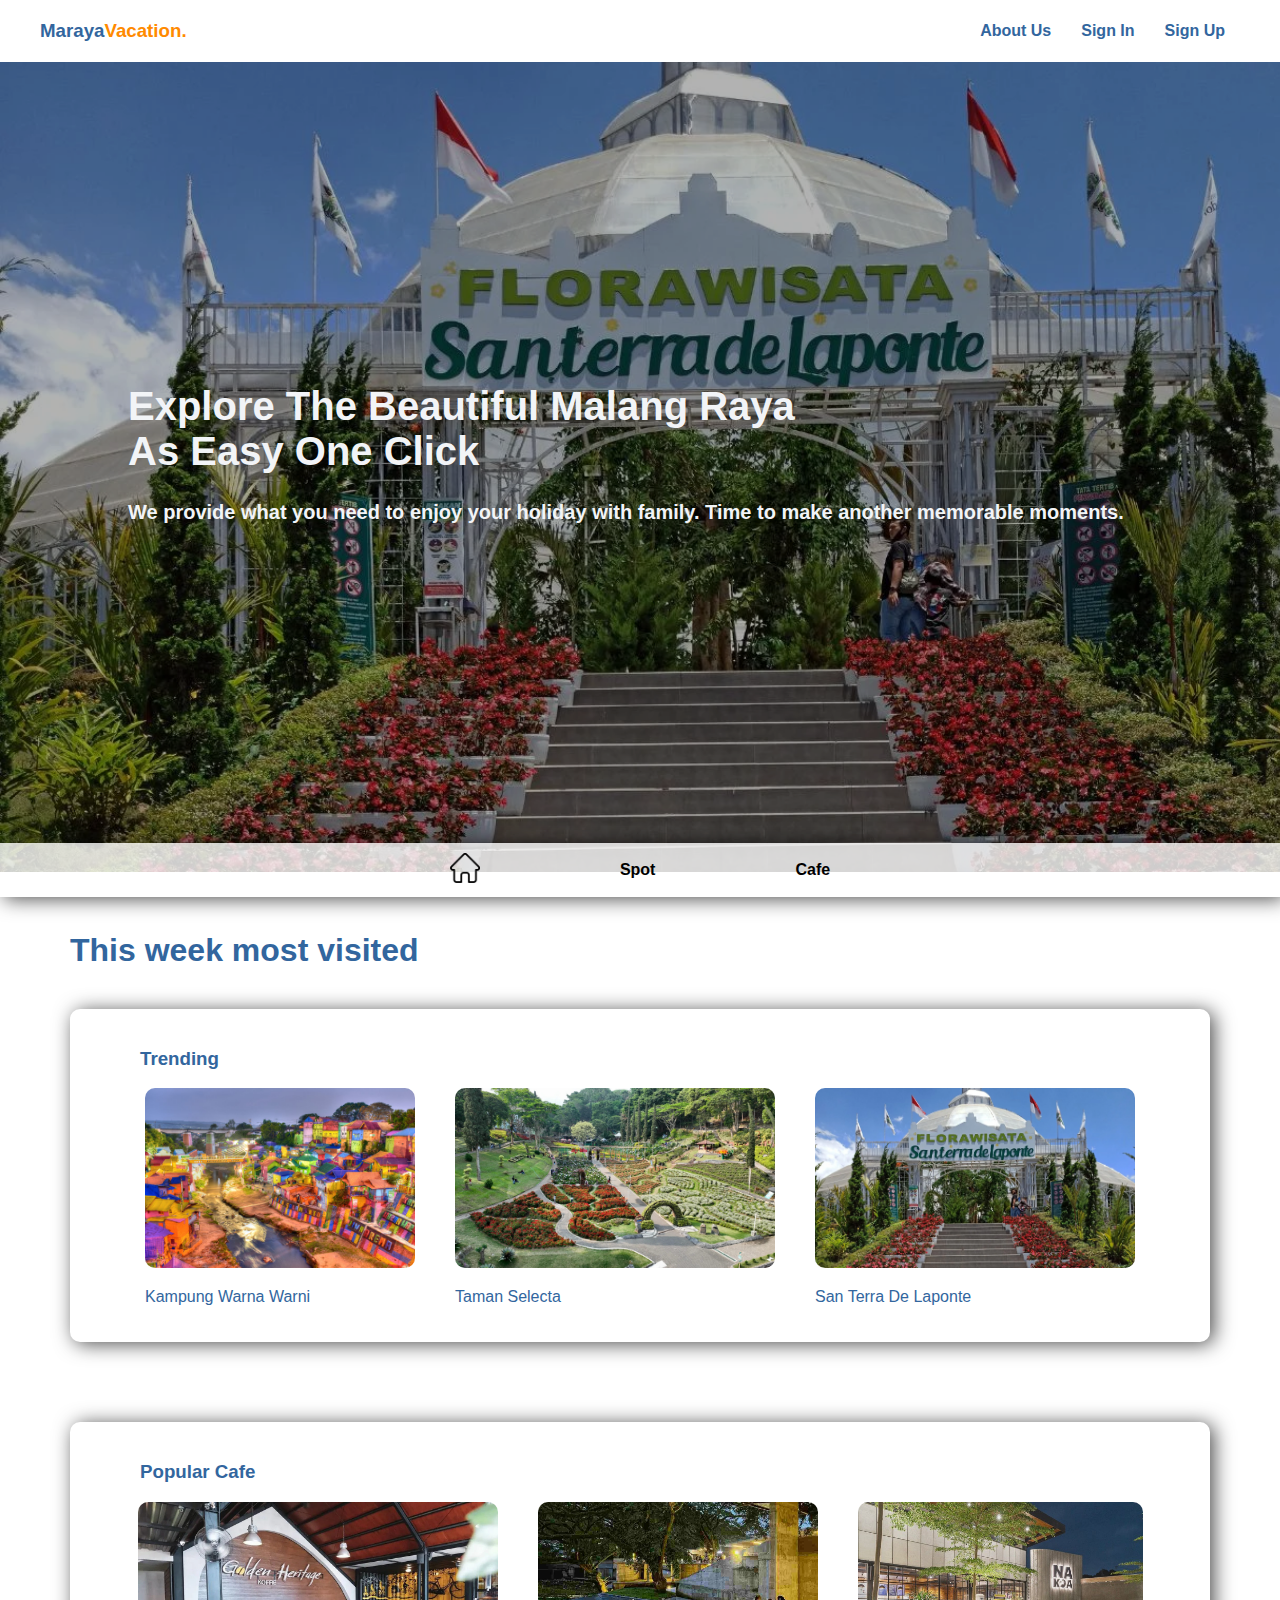
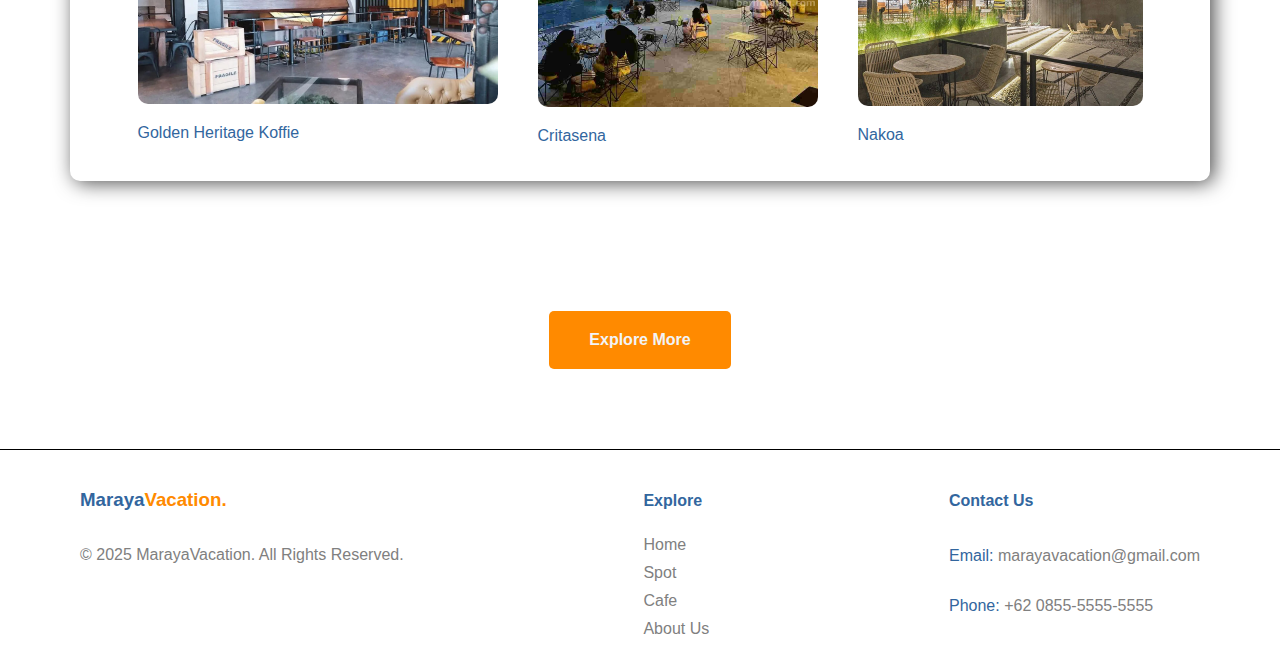
<file: index.html>
<!DOCTYPE html>
<html lang="en">
<head>
    <meta charset="UTF-8">
    <meta name="viewport" content="width=device-width, initial-scale=1.0">
    <title>Pariwisata</title>
    <link rel="stylesheet" href="main.css">
</head>
<body style="margin: 0; padding: 0;">
    
    <nav class="navigation">
        <div class="nav-header">
            <h3 id="color-navy">Maraya<span id="color-orange">Vacation.</span></h3>
        </div>
        <div class="nav-list">
            <div class="nav-a"><a href="">About Us</a></div>
            <div class="nav-a"><a href="">Sign In</a></div>
            <div class="nav-a"><a href="">Sign Up</a></div> 
        </div>
    </nav>

    <div>
        <div class="home-hero">
        </div>

        <div class="home-hero-text">
            <h1>Explore The Beautiful Malang Raya<br>As Easy One Click</h1>
            <p>We provide what you need to enjoy your holiday with family. Time to make another memorable moments.</p>
        </div>
    </div>

    <nav  class="home-hero-nav">
        <div class="hero-nav-content">
            <a href="index.html"><img src="home.png" alt="homepage" width="30px" height="auto"></a>
            <a href="spot.html">Spot</a>
            <a href="cafe.html">Cafe</a>
        </div>
    </nav>

    <div class="home">
        <h1 style="margin: 10px 0 40px 0;" id="color-navy">This week most visited</h1>
        <div class="home-content">
            <div><h3 id="color-navy">Trending</h3></div>
            <div class="pict-listing">
                <div>
                    <img src="kampungwarnawarni.jpg" alt="" id="pict-size" width="270px" height="auto">
                    <p id="color-navy">Kampung Warna Warni</p>
                </div>
                <div>
                    <img src="Selecta (1).jpg" alt="" id="pict-size" width="320px" height="auto">
                    <p id="color-navy">Taman Selecta</p>
                </div>
                <div>
                    <img src="delaponte.jpg" alt="" id="pict-size" width="320px" height="auto">
                    <p id="color-navy">San Terra De Laponte</p>
                </div>
            </div>
        </div>

        <div class="home-content">
            <div><h3 id="color-navy">Popular Cafe</h3></div>
            <div class="pict-listing">
                <div>
                    <img src="goldenheritage (1).jpg" alt="" id="pict-size" width="360px" height="auto">
                    <p id="color-navy">Golden Heritage Koffie</p>
                </div>
                <div>
                    <img src="Critasena.jpeg" alt="" id="pict-size" width="280px" height="auto">
                    <p id="color-navy">Critasena</p>
                </div>
                <div>
                    <img src="Nakoa.jpg" alt="" id="pict-size" width="285px" height="auto">
                    <p id="color-navy">Nakoa</p>
                </div>
            </div>
        </div> 
    </div>

    <div class="btn-explore">
        <a href="">Explore More</a>
    </div>

    <footer>
        <div class="home-footer">
            <div class="footer-style">
                <h3 id="color-navy">Maraya<span id="color-orange">Vacation.</span></h3>
                <p style="color: grey;">© 2025 MarayaVacation. All Rights Reserved.</p>
            </div>

            <div class="footer-style">
                <h4 id="color-navy">Explore</h4>
                <a href="index.html">Home</a>
                <a href="spot.html">Spot</a>
                <a href="cafe.html">Cafe</a>
                <a href="">About Us</a>
            </div>

            <div class="footer-style">
                <h4 id="color-navy">Contact Us</h4>
                <p id="color-navy">Email: <a href="mailto:wildanzacky67@gmail.com">marayavacation@gmail.com</a></p>
                <p id="color-navy">Phone: <a href="tel:+62085555555555">+62 0855-5555-5555</a></p>
            </div>
        </div>
    </footer>

</body>
</html>
</file>
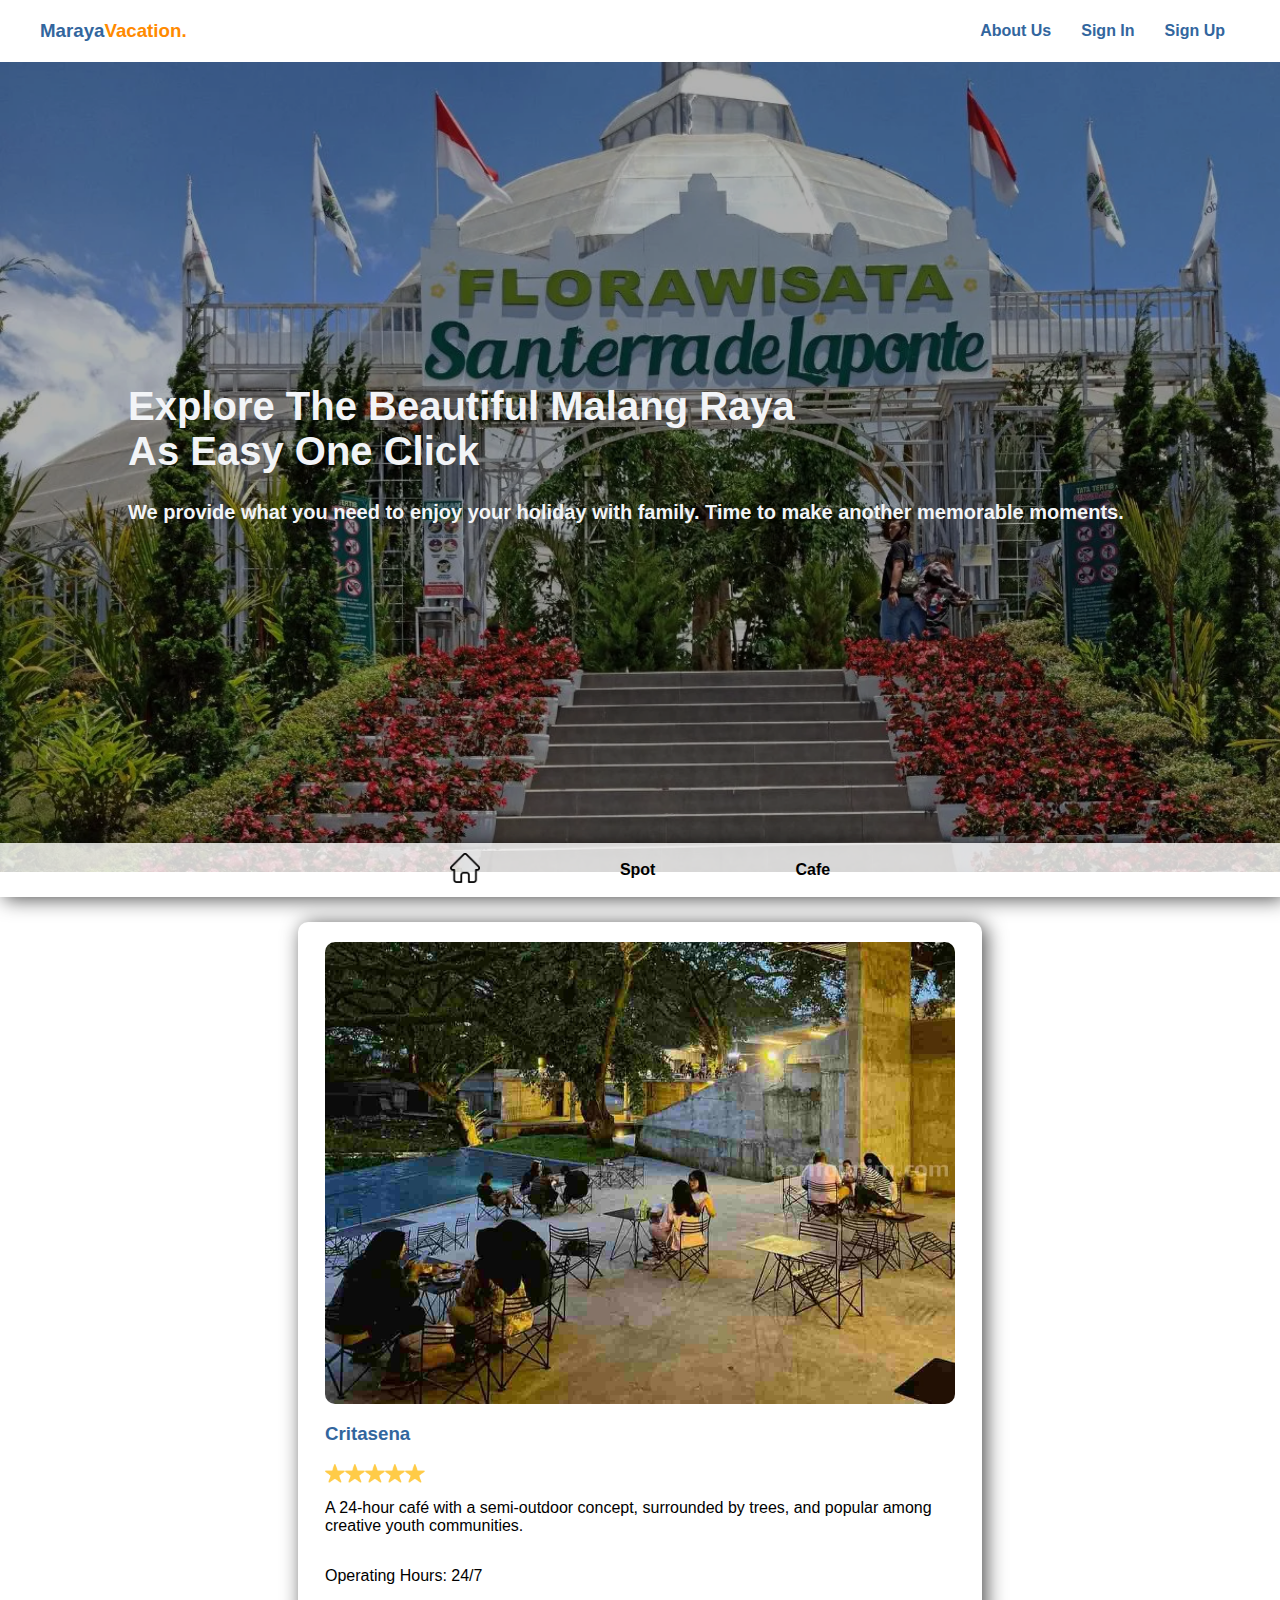
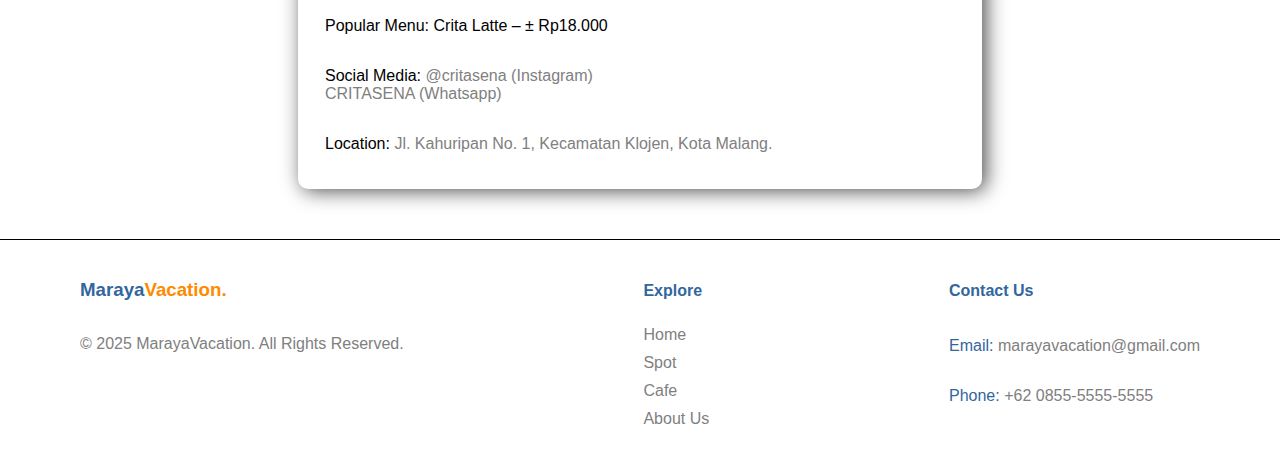
<file: cafe-critasena.html>
<!DOCTYPE html>
<html lang="en">
<head>
    <meta charset="UTF-8">
    <meta name="viewport" content="width=device-width, initial-scale=1.0">
    <title>Pariwisata</title>
    <link rel="stylesheet" href="main.css">
</head>
<body style="margin: 0; padding: 0;">

    <nav class="navigation">
        <div class="nav-header">
            <h3 id="color-navy">Maraya<span id="color-orange">Vacation.</span></h3>
        </div>
        <div class="nav-list">
            <div class="nav-a"><a href="">About Us</a></div>
            <div class="nav-a"><a href="">Sign In</a></div>
            <div class="nav-a"><a href="">Sign Up</a></div>
        </div>
    </nav>

    <div>
        <div class="home-hero">
        </div>

        <div class="home-hero-text">
            <h1>Explore The Beautiful Malang Raya<br>As Easy One Click</h1>
            <p>We provide what you need to enjoy your holiday with family. Time to make another memorable moments.</p>
        </div>
    </div>

    <nav  class="home-hero-nav">
        <div class="hero-nav-content">
            <a href="home-page.html"><img src="home.png" alt="homepage" width="30px" height="auto"></a>
            <a href="spot.html">Spot</a>
            <a href="cafe.html">Cafe</a>
        </div>
    </nav>


    <div class="home" id="Critasena">
        <div class="detail-content">
            <div class="pict-listing">
                <div class="flex-details">
                    <img src="Critasena.jpeg" alt="" id="pict-size" width="630px" height="auto">
                    <div class="description">
                        <h3 id="color-navy">Critasena</h3>
                        <div class="flex-image">
                            <img src="Star 1.png" alt="">
                            <img src="Star 1.png" alt="">
                            <img src="Star 1.png" alt="">
                            <img src="Star 1.png" alt="">
                            <img src="Star 1.png" alt="">
                        </div>
                        <p>A 24-hour café with a semi-outdoor concept, surrounded by trees, and popular among creative youth communities.</p>
                        <p>Operating Hours: 24/7</p>
                        <p>Popular Menu: Crita Latte – ± Rp18.000</p>
                        <p>Social Media: <a href="https://www.instagram.com/critasena/?hl=en" id="location">@critasena (Instagram)<br></a>
                        <a href="tel:+62085174403837" id="location">CRITASENA (Whatsapp)</a></p>
                        <p>Location: <a href="https://share.google/hR4mjk2Tes7Nqf05J" id="location">
                            Jl. Kahuripan No. 1, Kecamatan Klojen, Kota Malang.
                        </a></p>
                    </div>
                </div>
            </div>
        </div>
    </div>


    <footer>
        <div class="home-footer">
            <div class="footer-style">
                <h3 id="color-navy">Maraya<span id="color-orange">Vacation.</span></h3>
                <p style="color: grey;">© 2025 MarayaVacation. All Rights Reserved.</p>
            </div>

            <div class="footer-style">
                <h4 id="color-navy">Explore</h4>
                <a href="home-page.html">Home</a>
                <a href="spot.html">Spot</a>
                <a href="cafe.html">Cafe</a>
                <a href="">About Us</a>
            </div>

            <div class="footer-style">
                <h4 id="color-navy">Contact Us</h4>
                <p id="color-navy">Email: <a href="mailto:marayavacation@gmail.com">marayavacation@gmail.com</a></p>
                <p id="color-navy">Phone: <a href="tel:+62085555555555">+62 0855-5555-5555</a></p>
            </div>
        </div>
    </footer>

    
</body>
</html>
</file>
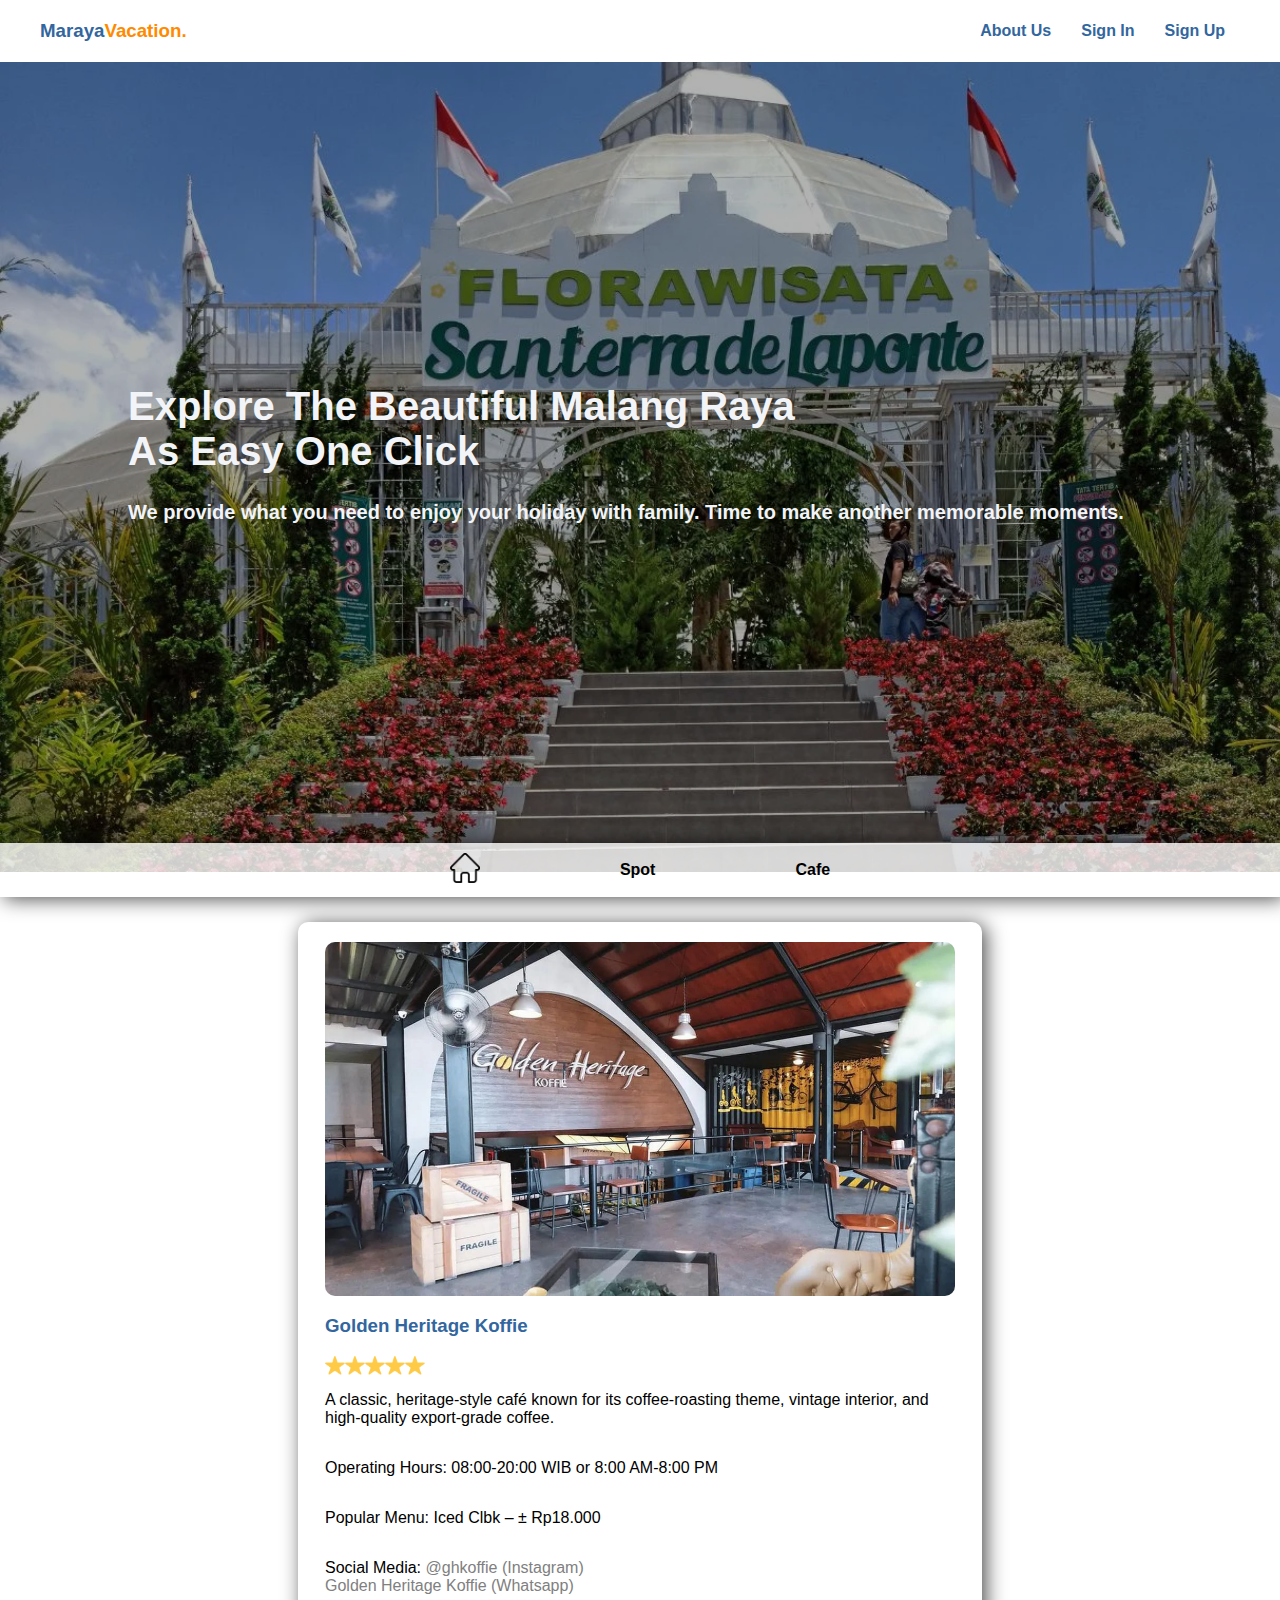
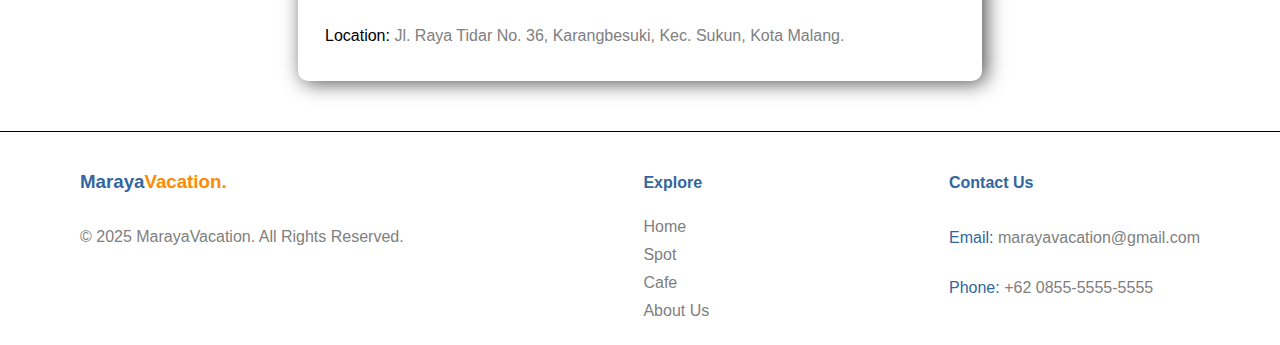
<file: cafe-ghkoffie.html>
<!DOCTYPE html>
<html lang="en">
<head>
    <meta charset="UTF-8">
    <meta name="viewport" content="width=device-width, initial-scale=1.0">
    <title>Pariwisata</title>
    <link rel="stylesheet" href="main.css">
</head>
<body style="margin: 0; padding: 0;">

    <nav class="navigation">
        <div class="nav-header">
            <h3 id="color-navy">Maraya<span id="color-orange">Vacation.</span></h3>
        </div>
        <div class="nav-list">
            <div class="nav-a"><a href="">About Us</a></div>
            <div class="nav-a"><a href="">Sign In</a></div>
            <div class="nav-a"><a href="">Sign Up</a></div>
        </div>
    </nav>

    <div>
        <div class="home-hero">
        </div>

        <div class="home-hero-text">
            <h1>Explore The Beautiful Malang Raya<br>As Easy One Click</h1>
            <p>We provide what you need to enjoy your holiday with family. Time to make another memorable moments.</p>
        </div>
    </div>

    <nav  class="home-hero-nav">
        <div class="hero-nav-content">
            <a href="home-page.html"><img src="home.png" alt="homepage" width="30px" height="auto"></a>
            <a href="spot.html">Spot</a>
            <a href="cafe.html">Cafe</a>
        </div>
    </nav>
    

    <div class="home" id="Golden">
        <div class="detail-content">
            <div class="pict-listing">
                <div class="flex-details">
                    <img src="goldenheritage (1).jpg" alt="" id="pict-size" width="630px" height="auto">
                    <div class="description">
                        <h3 id="color-navy">Golden Heritage Koffie</h3>
                        <div class="flex-image">
                            <img src="Star 1.png" alt="">
                            <img src="Star 1.png" alt="">
                            <img src="Star 1.png" alt="">
                            <img src="Star 1.png" alt="">
                            <img src="Star 1.png" alt="">
                        </div>
                        <p>A classic, heritage-style café known for its coffee-roasting theme, vintage interior, and high-quality export-grade coffee.</p>
                        <p>Operating Hours: 08:00-20:00 WIB or 8:00 AM-8:00 PM</p>
                        <p>Popular Menu: Iced Clbk – ± Rp18.000</p>
                        <p>Social Media: <a href="https://www.instagram.com/ghkoffie?utm_source=ig_web_button_share_sheet&igsh=ZDNlZDc0MzIxNw==" id="location">@ghkoffie (Instagram)<br></a>
                        <a href="tel:+6208113660811" id="location">Golden Heritage Koffie (Whatsapp)</a></p>
                        <p>Location: <a href="https://share.google/eQabuP1C542rDIOHf" id="location">
                            Jl. Raya Tidar No. 36, Karangbesuki, Kec. Sukun, Kota Malang.
                        </a></p>
                    </div>
                </div>
            </div>
        </div>
    </div>


    <footer>
        <div class="home-footer">
            <div class="footer-style">
                <h3 id="color-navy">Maraya<span id="color-orange">Vacation.</span></h3>
                <p style="color: grey;">© 2025 MarayaVacation. All Rights Reserved.</p>
            </div>

            <div class="footer-style">
                <h4 id="color-navy">Explore</h4>
                <a href="home-page.html">Home</a>
                <a href="spot.html">Spot</a>
                <a href="cafe.html">Cafe</a>
                <a href="">About Us</a>
            </div>

            <div class="footer-style">
                <h4 id="color-navy">Contact Us</h4>
                <p id="color-navy">Email: <a href="mailto:marayavacation@gmail.com">marayavacation@gmail.com</a></p>
                <p id="color-navy">Phone: <a href="tel:+62085555555555">+62 0855-5555-5555</a></p>
            </div>
        </div>
    </footer>

    
</body>
</html>
</file>
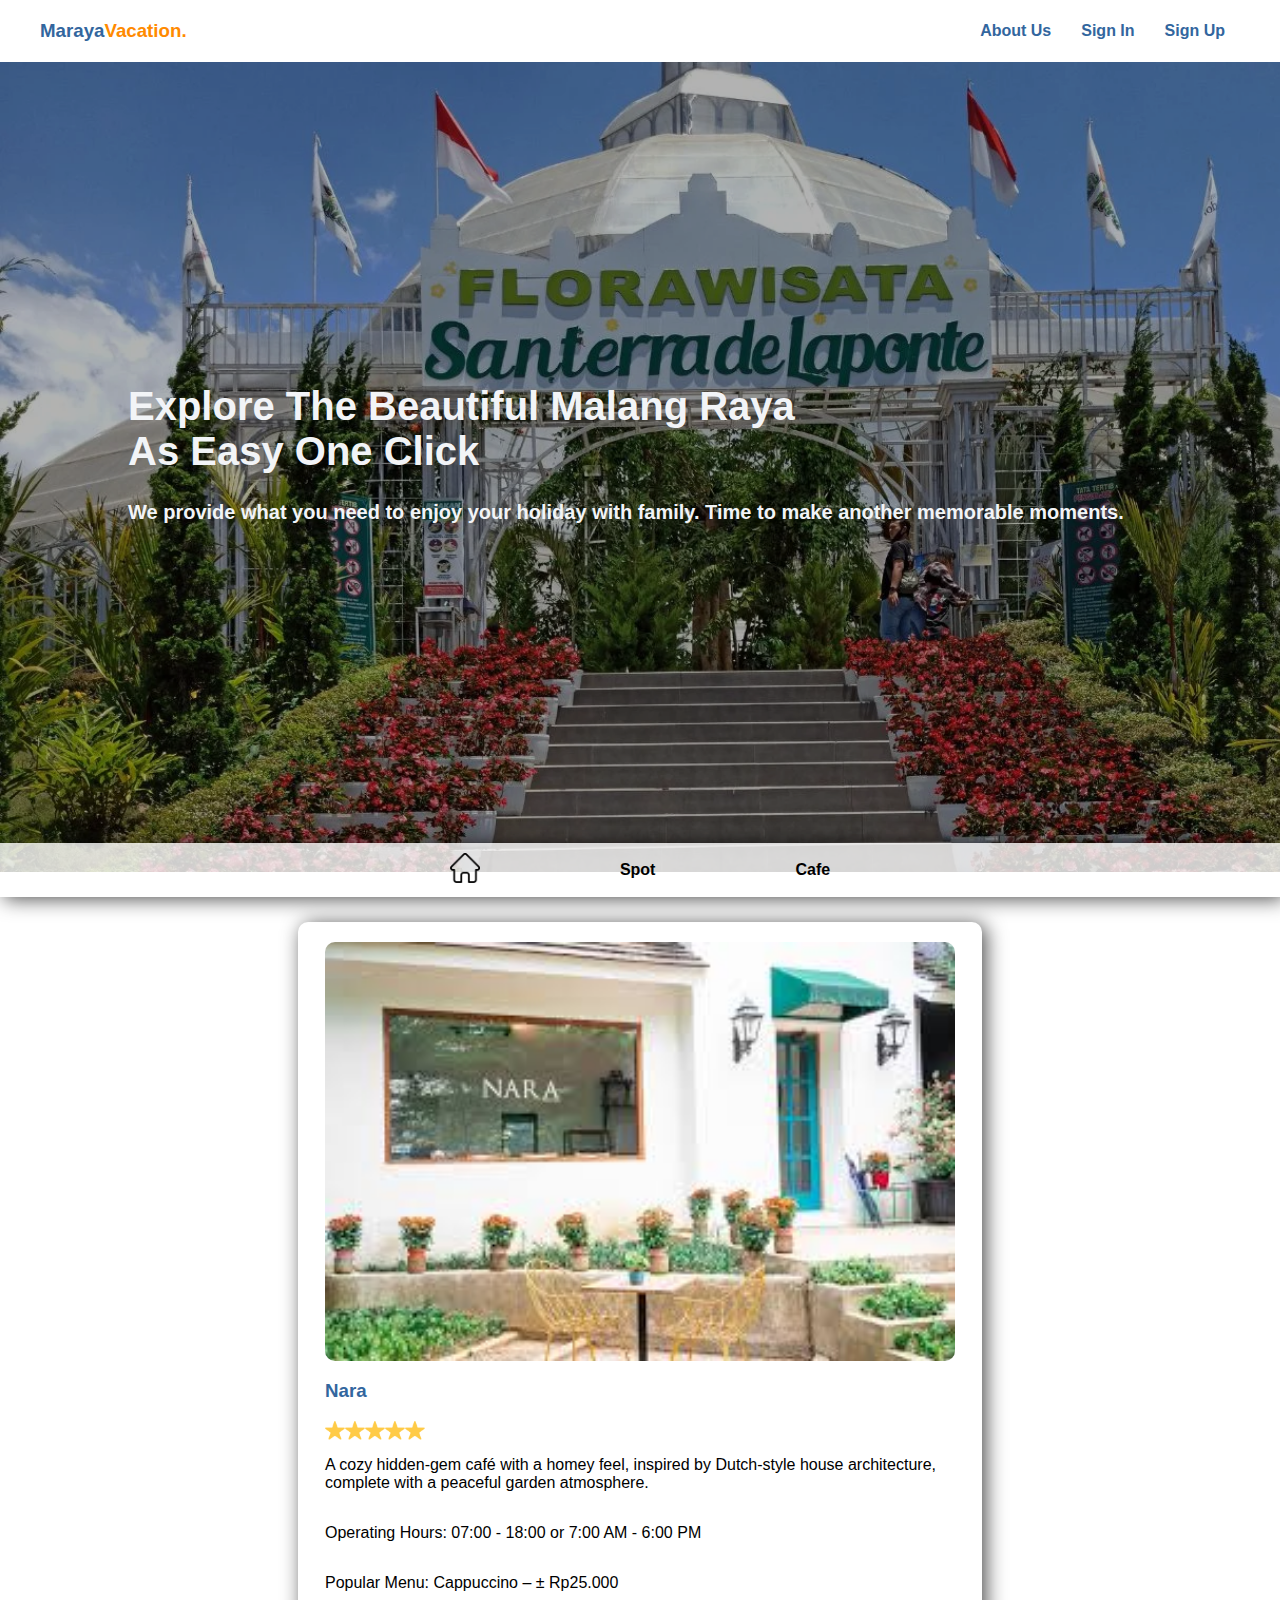
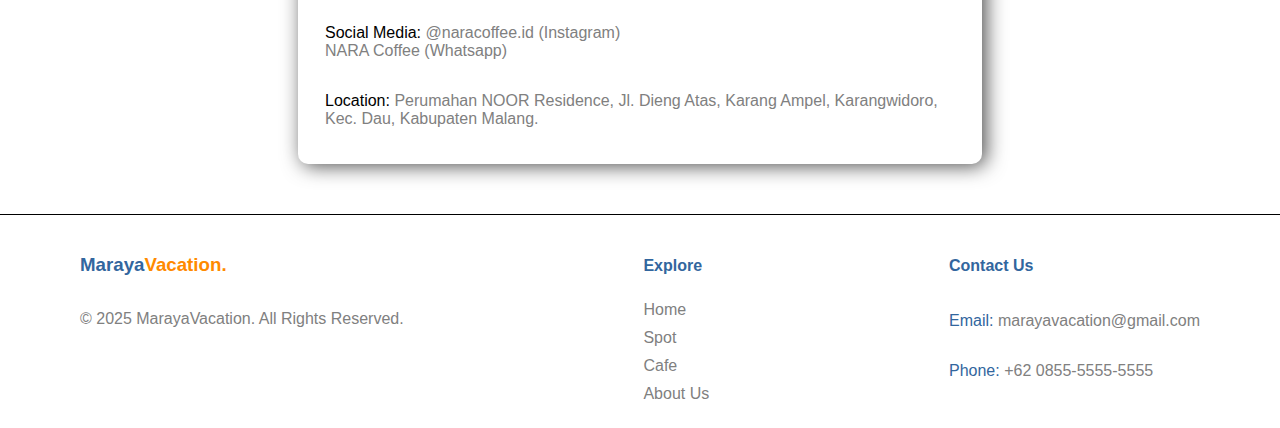
<file: cafe-nara.html>
<!DOCTYPE html>
<html lang="en">
<head>
    <meta charset="UTF-8">
    <meta name="viewport" content="width=device-width, initial-scale=1.0">
    <title>Pariwisata</title>
    <link rel="stylesheet" href="main.css">
</head>
<body style="margin: 0; padding: 0;">

    <nav class="navigation">
        <div class="nav-header">
            <h3 id="color-navy">Maraya<span id="color-orange">Vacation.</span></h3>
        </div>
        <div class="nav-list">
            <div class="nav-a"><a href="">About Us</a></div>
            <div class="nav-a"><a href="">Sign In</a></div>
            <div class="nav-a"><a href="">Sign Up</a></div>
        </div>
    </nav>

    <div>
        <div class="home-hero">
        </div>

        <div class="home-hero-text">
            <h1>Explore The Beautiful Malang Raya<br>As Easy One Click</h1>
            <p>We provide what you need to enjoy your holiday with family. Time to make another memorable moments.</p>
        </div>
    </div>

    <nav  class="home-hero-nav">
        <div class="hero-nav-content">
            <a href="home-page.html"><img src="home.png" alt="homepage" width="30px" height="auto"></a>
            <a href="spot.html">Spot</a>
            <a href="cafe.html">Cafe</a>
        </div>
    </nav>


    <div class="home" id="Nara">
        <div class="detail-content">
            <div class="pict-listing">
                <div class="flex-details">
                    <img src="Nara.jpeg" alt="" id="pict-size" width="630px" height="auto">
                    <div class="description">
                        <h3 id="color-navy">Nara</h3>
                        <div class="flex-image">
                            <img src="Star 1.png" alt="">
                            <img src="Star 1.png" alt="">
                            <img src="Star 1.png" alt="">
                            <img src="Star 1.png" alt="">
                            <img src="Star 1.png" alt="">
                        </div>
                        <p>A cozy hidden-gem café with a homey feel, inspired by Dutch-style house architecture, complete with a peaceful garden atmosphere.</p>
                        <p>Operating Hours: 07:00 - 18:00 or 7:00 AM - 6:00 PM</p>
                        <p>Popular Menu: Cappuccino – ± Rp25.000</p>
                        <p>Social Media: <a href="https://www.instagram.com/naracoffee.id/?hl=en" id="location">@naracoffee.id (Instagram)<br></a>
                        <a href="tel:+6208113014141" id="location">NARA Coffee (Whatsapp)</a></p>
                        <p>Location: <a href="https://share.google/fRz232IWviebBo0Cx" id="location">
                            Perumahan NOOR Residence, Jl. Dieng Atas, Karang Ampel, Karangwidoro, Kec. Dau, Kabupaten Malang.
                        </a></p>
                    </div>
                </div>
            </div>
        </div>
    </div>


    <footer>
        <div class="home-footer">
            <div class="footer-style">
                <h3 id="color-navy">Maraya<span id="color-orange">Vacation.</span></h3>
                <p style="color: grey;">© 2025 MarayaVacation. All Rights Reserved.</p>
            </div>

            <div class="footer-style">
                <h4 id="color-navy">Explore</h4>
                <a href="home-page.html">Home</a>
                <a href="spot.html">Spot</a>
                <a href="cafe.html">Cafe</a>
                <a href="">About Us</a>
            </div>

            <div class="footer-style">
                <h4 id="color-navy">Contact Us</h4>
                <p id="color-navy">Email: <a href="mailto:marayavacation@gmail.com">marayavacation@gmail.com</a></p>
                <p id="color-navy">Phone: <a href="tel:+62085555555555">+62 0855-5555-5555</a></p>
            </div>
        </div>
    </footer>

    
</body>
</html>
</file>
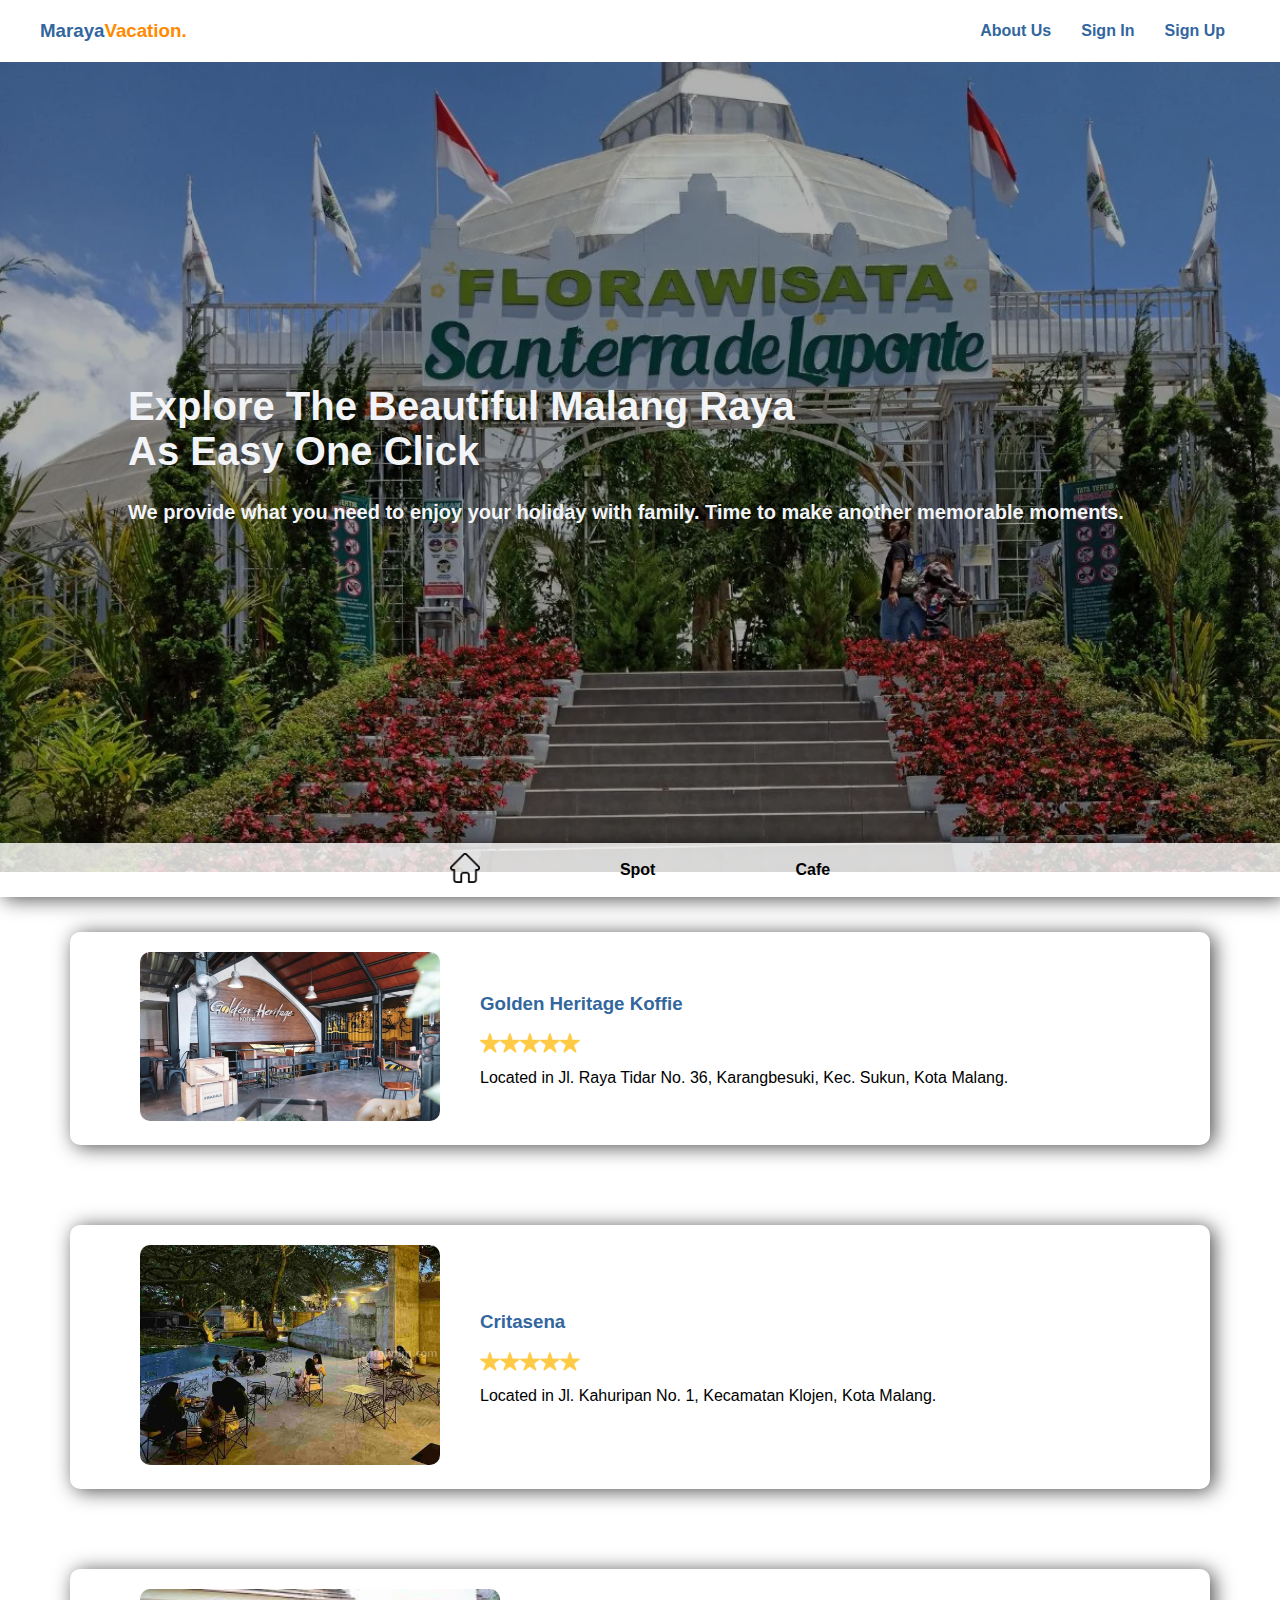
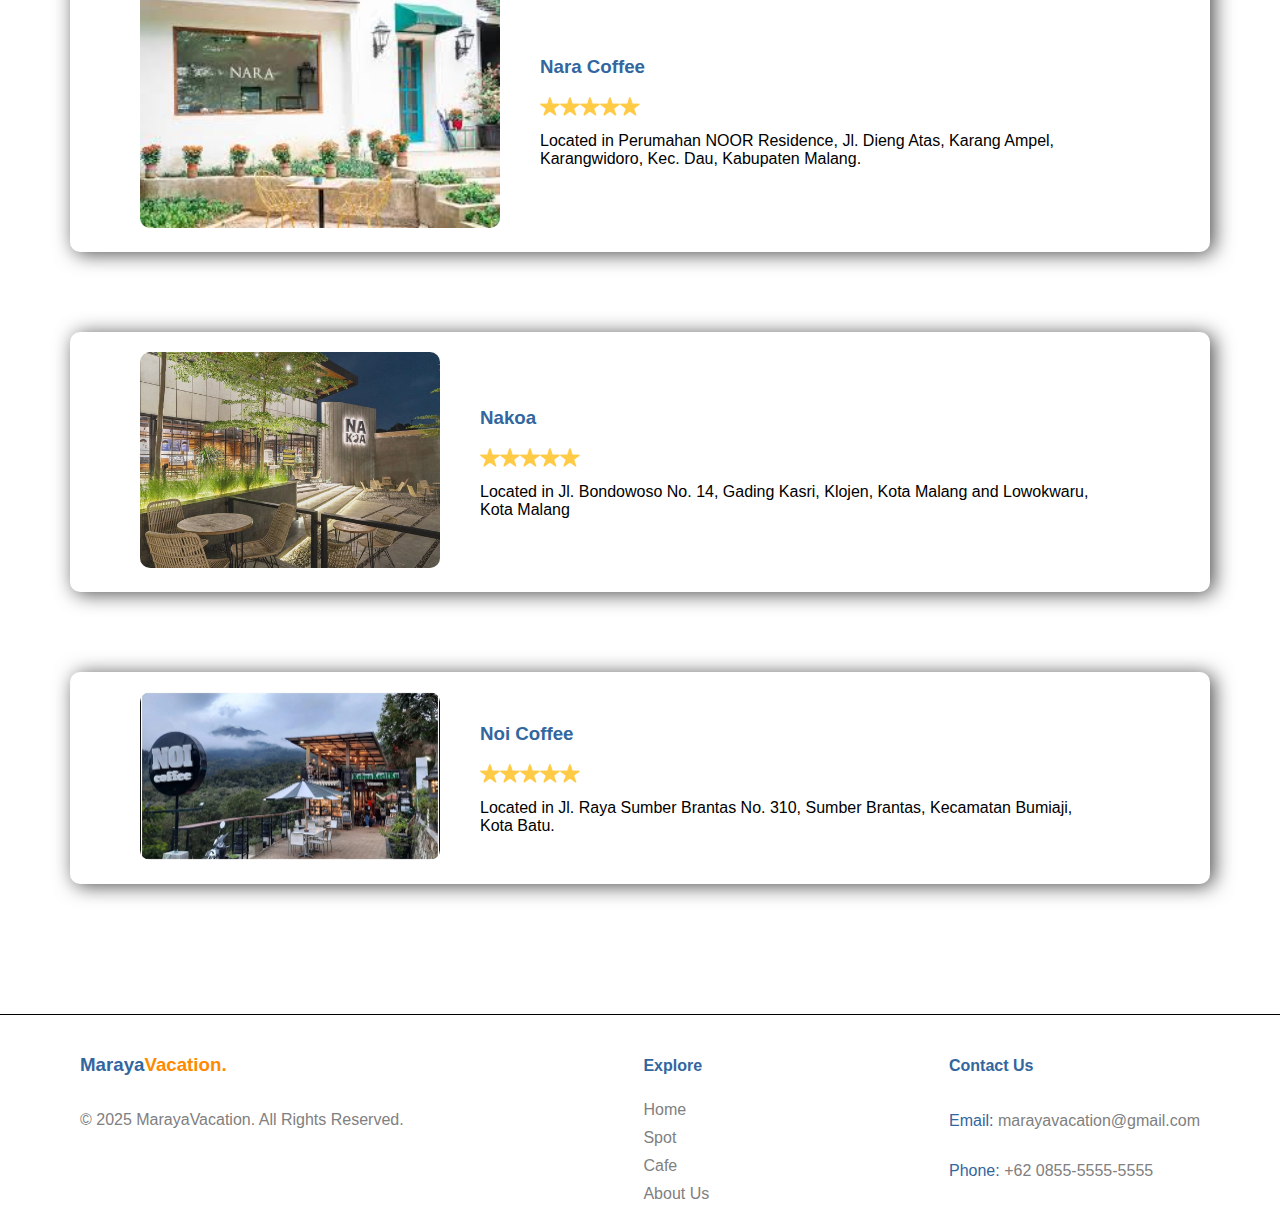
<file: cafe.html>
<!DOCTYPE html>
<html lang="en">
<head>
    <meta charset="UTF-8">
    <meta name="viewport" content="width=device-width, initial-scale=1.0">
    <title>Pariwisata</title>
    <link rel="stylesheet" href="main.css">
</head>
<body style="margin: 0; padding: 0;">
    
    <nav class="navigation">
        <div class="nav-header">
            <h3 id="color-navy">Maraya<span id="color-orange">Vacation.</span></h3>
        </div>
        <div class="nav-list">
            <div class="nav-a"><a href="">About Us</a></div>
            <div class="nav-a"><a href="">Sign In</a></div>
            <div class="nav-a"><a href="">Sign Up</a></div>
        </div>
    </nav>

    <div>
        <div class="home-hero">
        </div>

        <div class="home-hero-text">
            <h1>Explore The Beautiful Malang Raya<br>As Easy One Click</h1>
            <p>We provide what you need to enjoy your holiday with family. Time to make another memorable moments.</p>
        </div>
    </div>

    <nav  class="home-hero-nav">
        <div class="hero-nav-content">
            <a href="home-page.html"><img src="home.png" alt="homepage" width="30px" height="auto"></a>
            <a href="spot.html">Spot</a>
            <a href="cafe.html">Cafe</a>
        </div>
    </nav>


    <div>
        <div class="home">
            <div class="home-content">
                <div>
                    <div class="flex-item">
                        <a href="cafe-ghkoffie.html"><img src="goldenheritage (1).jpg" alt="" id="pict-size" width="300px" height="auto"></a>
                        <div class="text-details">
                            <h3 id="color-navy">Golden Heritage Koffie</h3>
                            <div class="flex-image">
                                <img src="Star 1.png" alt="">
                                <img src="Star 1.png" alt="">
                                <img src="Star 1.png" alt="">
                                <img src="Star 1.png" alt="">
                                <img src="Star 1.png" alt="">
                            </div>
                            <p>Located in Jl. Raya Tidar No. 36, Karangbesuki, Kec. Sukun, Kota Malang.</p>
                        </div>
                    </div>
                </div>
            </div>

            <div class="home-content">
                <div>
                    <div class="flex-item">
                        <a href="cafe-critasena.html"><img src="Critasena.jpeg" alt="" id="pict-size" width="300px" height="auto"></a>
                        <div class="text-details">
                            <h3 id="color-navy">Critasena</h3>
                            <div class="flex-image">
                                <img src="Star 1.png" alt="">
                                <img src="Star 1.png" alt="">
                                <img src="Star 1.png" alt="">
                                <img src="Star 1.png" alt="">
                                <img src="Star 1.png" alt="">
                            </div>
                            <p>Located in Jl. Kahuripan No. 1, Kecamatan Klojen, Kota Malang.</p>
                        </div>
                    </div>
                </div>
            </div>

            <div class="home-content">
                <div>
                    <div class="flex-item">
                        <a href=""><img src="Nara.jpeg" alt="" id="pict-size" width="360px" height="auto"></a>
                        <div class="text-details">
                            <h3 id="color-navy">Nara Coffee</h3>
                            <div class="flex-image">
                                <img src="Star 1.png" alt="">
                                <img src="Star 1.png" alt="">
                                <img src="Star 1.png" alt="">
                                <img src="Star 1.png" alt="">
                                <img src="Star 1.png" alt="">
                            </div>
                            <p>Located in Perumahan NOOR Residence, Jl. Dieng Atas, Karang Ampel, Karangwidoro, Kec. Dau, Kabupaten Malang.</p>
                        </div>
                    </div>
                </div>
            </div>

            <div class="home-content">
                <div>
                    <div class="flex-item">
                        <a href="nako.html"><img src="Nakoa.jpg" alt="" id="pict-size" width="300px" height="auto"></a>
                        <div class="text-details">
                            <h3 id="color-navy">Nakoa</h3>
                            <div class="flex-image">
                                <img src="Star 1.png" alt="">
                                <img src="Star 1.png" alt="">
                                <img src="Star 1.png" alt="">
                                <img src="Star 1.png" alt="">
                                <img src="Star 1.png" alt="">
                            </div>
                            <p>Located in Jl. Bondowoso No. 14, Gading Kasri, Klojen, Kota Malang and Lowokwaru, Kota Malang</p>
                        </div>
                    </div>
                </div>
            </div>

            <div class="home-content">
                <div>
                    <div class="flex-item">
                        <a href="Noi.html"><img src="Noi-Cafe-Malang (1).jpg" alt="" id="pict-size" width="300px" height="auto"></a>
                        <div class="text-details">
                            <h3 id="color-navy">Noi Coffee</h3>
                            <div class="flex-image">
                                <img src="Star 1.png" alt="">
                                <img src="Star 1.png" alt="">
                                <img src="Star 1.png" alt="">
                                <img src="Star 1.png" alt="">
                                <img src="Star 1.png" alt="">
                            </div>
                            <p>Located in Jl. Raya Sumber Brantas No. 310, Sumber Brantas, Kecamatan Bumiaji, Kota Batu.</p>
                        </div>
                    </div>
                </div>
            </div>
        </div>
    </div>

    <footer>
        <div class="home-footer">
            <div class="footer-style">
                <h3 id="color-navy">Maraya<span id="color-orange">Vacation.</span></h3>
                <p style="color: grey;">© 2025 MarayaVacation. All Rights Reserved.</p>
            </div>

            <div class="footer-style">
                <h4 id="color-navy">Explore</h4>
                <a href="home-page.html">Home</a>
                <a href="spot.html">Spot</a>
                <a href="cafe.html">Cafe</a>
                <a href="">About Us</a>
            </div>

            <div class="footer-style">
                <h4 id="color-navy">Contact Us</h4>
                <p id="color-navy">Email: <a href="mailto:marayavacation@gmail.com">marayavacation@gmail.com</a></p>
                <p id="color-navy">Phone: <a href="tel:+62085555555555">+62 0855-5555-5555</a></p>
            </div>
        </div>
    </footer>

</body>
</html>
</file>
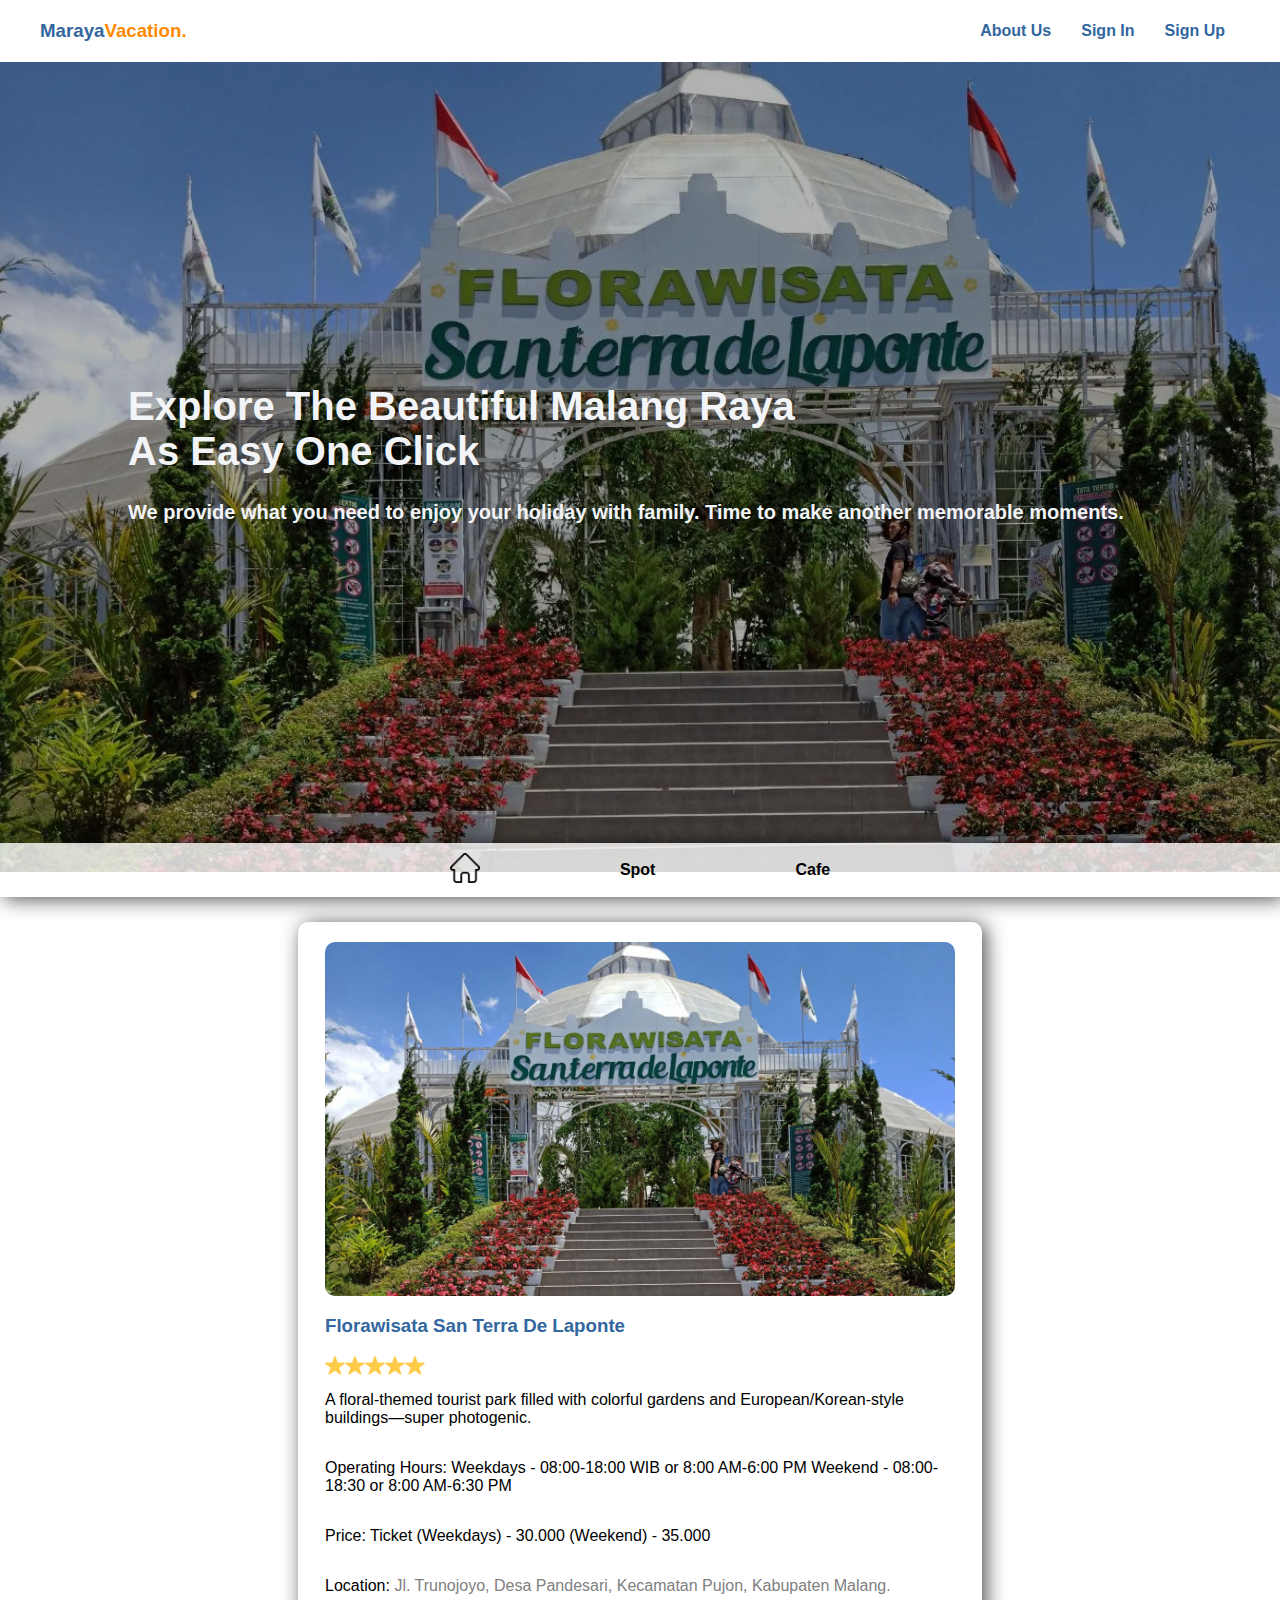
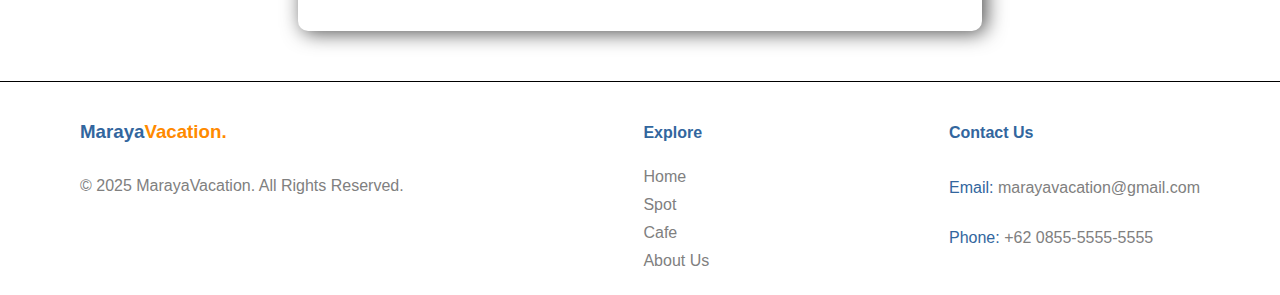
<file: delaponte.html>
<!DOCTYPE html>
<html lang="en">
<head>
    <meta charset="UTF-8">
    <meta name="viewport" content="width=device-width, initial-scale=1.0">
    <title>Pariwisata</title>
    <link rel="stylesheet" href="main.css">
</head>
<body style="margin: 0; padding: 0;">

    <nav class="navigation">
        <div class="nav-header">
            <h3 id="color-navy">Maraya<span id="color-orange">Vacation.</span></h3>
        </div>
        <div class="nav-list">
            <div class="nav-a"><a href="">About Us</a></div>
            <div class="nav-a"><a href="">Sign In</a></div>
            <div class="nav-a"><a href="">Sign Up</a></div>
        </div>
    </nav>

    <div>
        <div class="home-hero">
        </div>

        <div class="home-hero-text">
            <h1>Explore The Beautiful Malang Raya<br>As Easy One Click</h1>
            <p>We provide what you need to enjoy your holiday with family. Time to make another memorable moments.</p>
        </div>
    </div>

    <nav  class="home-hero-nav">
        <div class="hero-nav-content">
            <a href="home-page.html"><img src="home.png" alt="homepage" width="30px" height="auto"></a>
            <a href="spot.html">Spot</a>
            <a href="cafe.html">Cafe</a>
        </div>
    </nav>


    <div class="home" id="Delaponte">
        <div class="detail-content">
            <div class="pict-listing">
                <div class="flex-details">
                    <img src="delaponte.jpg" alt="" id="pict-size" width="630px" height="auto">
                    <div class="description">
                        <h3 id="color-navy">Florawisata San Terra De Laponte</h3>
                        <div class="flex-image">
                            <img src="Star 1.png" alt="">
                            <img src="Star 1.png" alt="">
                            <img src="Star 1.png" alt="">
                            <img src="Star 1.png" alt="">
                            <img src="Star 1.png" alt="">
                        </div>
                        <p>A floral-themed tourist park filled with colorful gardens and European/Korean-style buildings—super photogenic.</p>
                        <p>Operating Hours: Weekdays - 08:00-18:00 WIB or 8:00 AM-6:00 PM Weekend - 08:00-18:30 or 8:00 AM-6:30 PM</p>
                        <p>Price: Ticket (Weekdays) - 30.000 (Weekend) - 35.000</p>
                        <p>Location: <a href="https://share.google/W6QCnpXF5NR1ZSWPI" id="location">
                            Jl. Trunojoyo, Desa Pandesari, Kecamatan Pujon, Kabupaten Malang.
                        </a></p>
                    </div>
                </div>
            </div>
        </div>
    </div>

    <footer>
        <div class="home-footer">
            <div class="footer-style">
                <h3 id="color-navy">Maraya<span id="color-orange">Vacation.</span></h3>
                <p style="color: grey;">© 2025 MarayaVacation. All Rights Reserved.</p>
            </div>

            <div class="footer-style">
                <h4 id="color-navy">Explore</h4>
                <a href="home-page.html">Home</a>
                <a href="spot.html">Spot</a>
                <a href="cafe.html">Cafe</a>
                <a href="">About Us</a>
            </div>

            <div class="footer-style">
                <h4 id="color-navy">Contact Us</h4>
                <p id="color-navy">Email: <a href="mailto:marayavacation@gmail.com">marayavacation@gmail.com</a></p>
                <p id="color-navy">Phone: <a href="tel:+62085555555555">+62 0855-5555-5555</a></p>
            </div>
        </div>
    </footer>

    
</body>
</html>
</file>
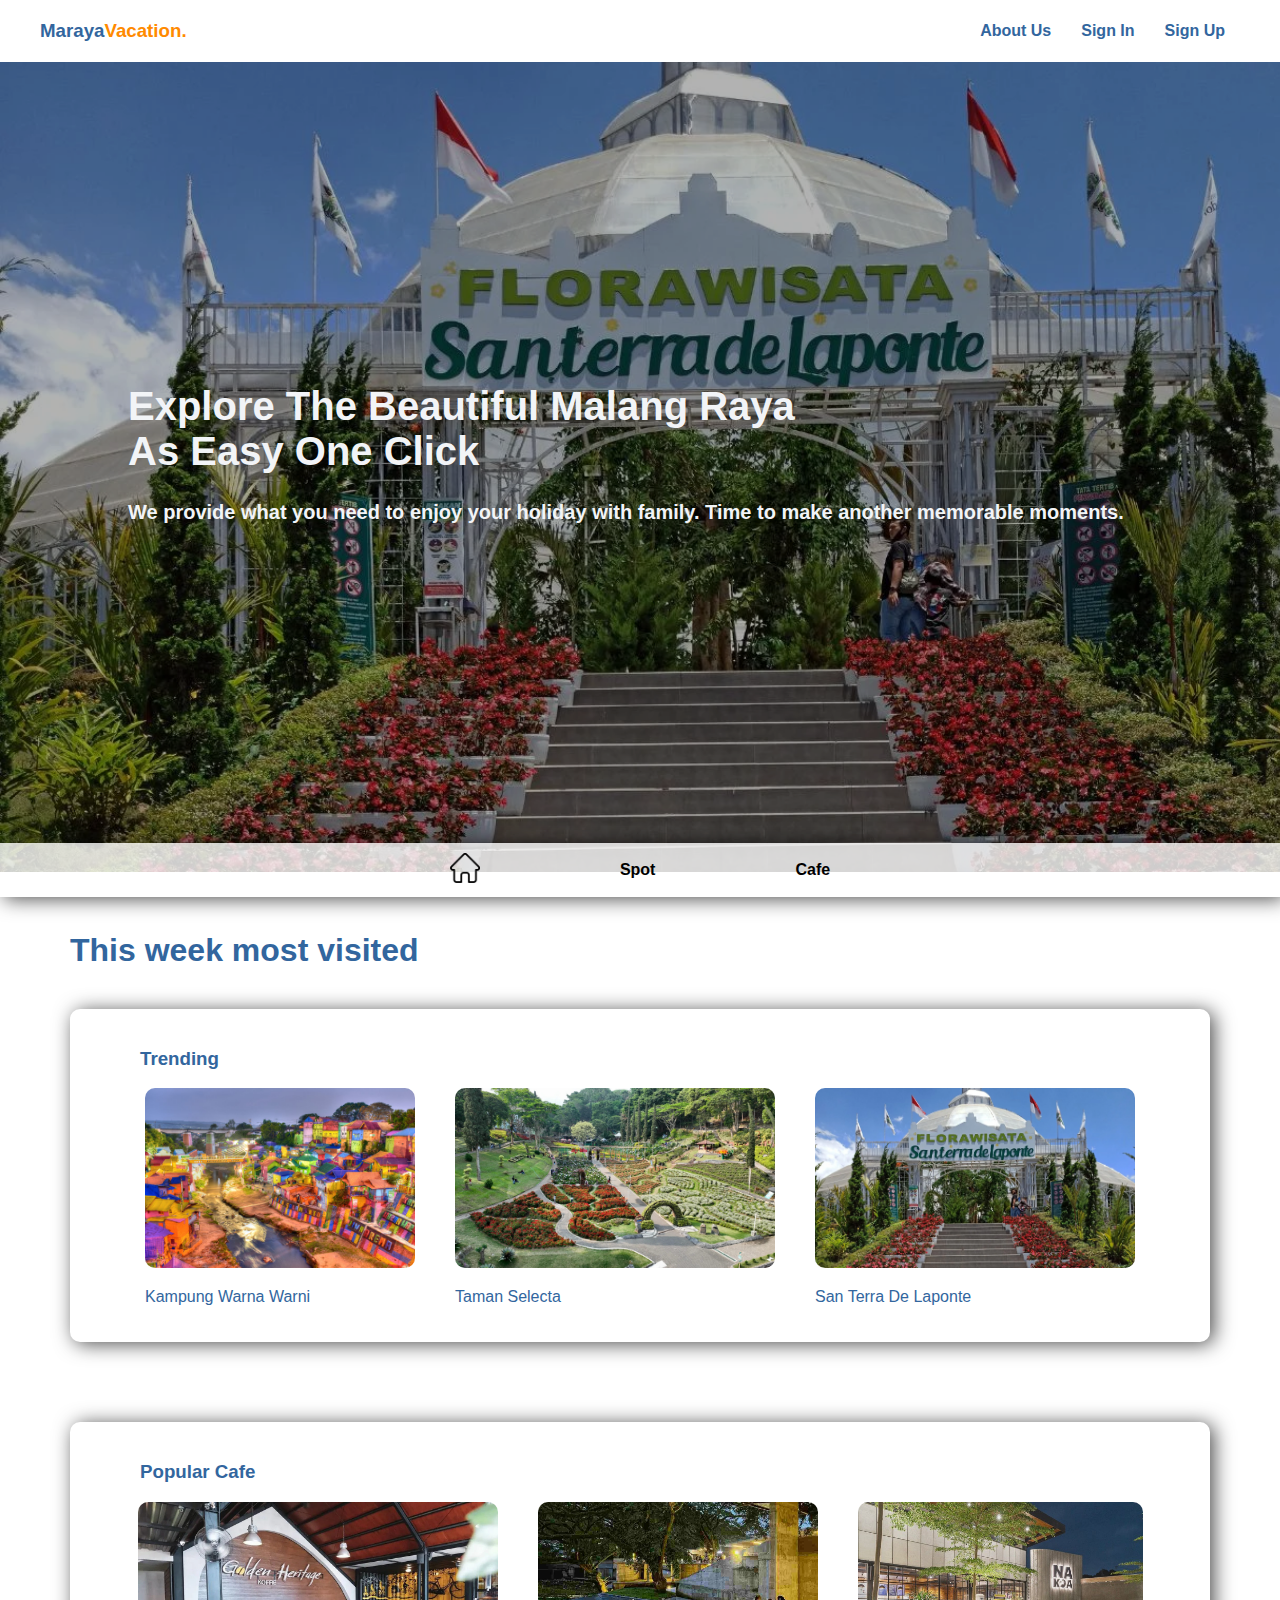
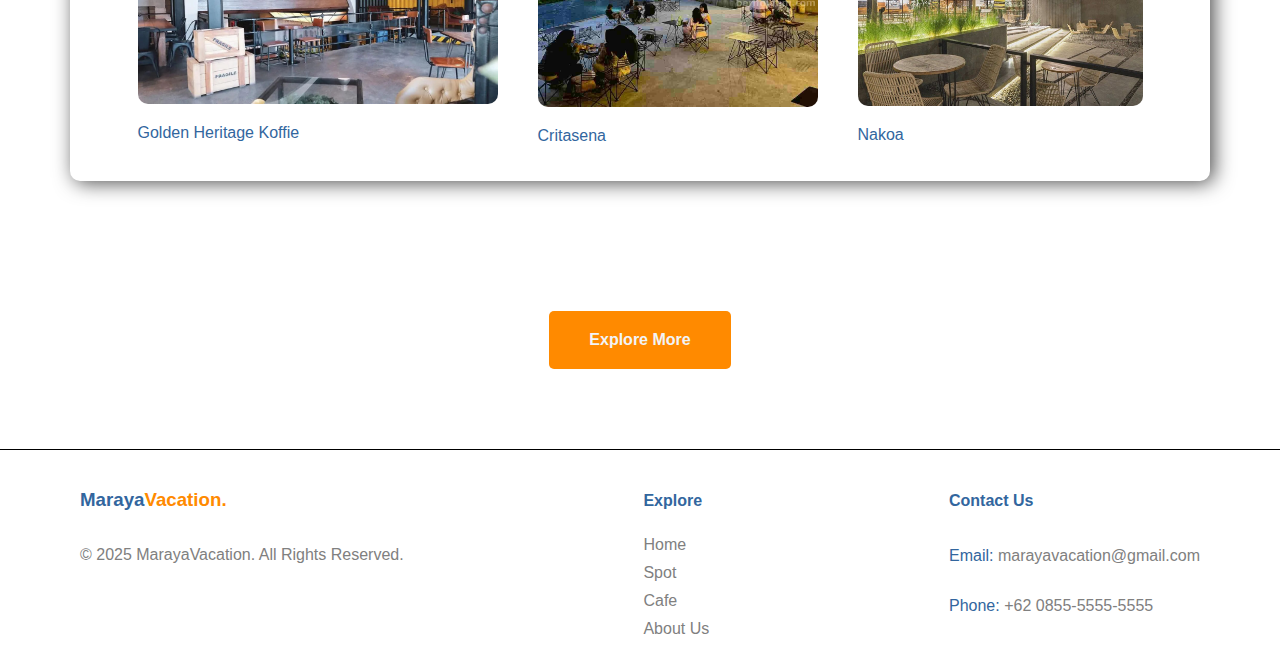
<file: home-page.html>
<!DOCTYPE html>
<html lang="en">
<head>
    <meta charset="UTF-8">
    <meta name="viewport" content="width=device-width, initial-scale=1.0">
    <title>Pariwisata</title>
    <link rel="stylesheet" href="main.css">
</head>
<body style="margin: 0; padding: 0;">
    
    <nav class="navigation">
        <div class="nav-header">
            <h3 id="color-navy">Maraya<span id="color-orange">Vacation.</span></h3>
        </div>
        <div class="nav-list">
            <div class="nav-a"><a href="">About Us</a></div>
            <div class="nav-a"><a href="">Sign In</a></div>
            <div class="nav-a"><a href="">Sign Up</a></div> 
        </div>
    </nav>

    <div>
        <div class="home-hero">
        </div>

        <div class="home-hero-text">
            <h1>Explore The Beautiful Malang Raya<br>As Easy One Click</h1>
            <p>We provide what you need to enjoy your holiday with family. Time to make another memorable moments.</p>
        </div>
    </div>

    <nav  class="home-hero-nav">
        <div class="hero-nav-content">
            <a href="home-page.html"><img src="home.png" alt="homepage" width="30px" height="auto"></a>
            <a href="spot.html">Spot</a>
            <a href="cafe.html">Cafe</a>
        </div>
    </nav>

    <div class="home">
        <h1 style="margin: 10px 0 40px 0;" id="color-navy">This week most visited</h1>
        <div class="home-content">
            <div><h3 id="color-navy">Trending</h3></div>
            <div class="pict-listing">
                <div>
                    <img src="kampungwarnawarni.jpg" alt="" id="pict-size" width="270px" height="auto">
                    <p id="color-navy">Kampung Warna Warni</p>
                </div>
                <div>
                    <img src="Selecta (1).jpg" alt="" id="pict-size" width="320px" height="auto">
                    <p id="color-navy">Taman Selecta</p>
                </div>
                <div>
                    <img src="delaponte.jpg" alt="" id="pict-size" width="320px" height="auto">
                    <p id="color-navy">San Terra De Laponte</p>
                </div>
            </div>
        </div>

        <div class="home-content">
            <div><h3 id="color-navy">Popular Cafe</h3></div>
            <div class="pict-listing">
                <div>
                    <img src="goldenheritage (1).jpg" alt="" id="pict-size" width="360px" height="auto">
                    <p id="color-navy">Golden Heritage Koffie</p>
                </div>
                <div>
                    <img src="Critasena.jpeg" alt="" id="pict-size" width="280px" height="auto">
                    <p id="color-navy">Critasena</p>
                </div>
                <div>
                    <img src="Nakoa.jpg" alt="" id="pict-size" width="285px" height="auto">
                    <p id="color-navy">Nakoa</p>
                </div>
            </div>
        </div> 
    </div>

    <div class="btn-explore">
        <a href="">Explore More</a>
    </div>

    <footer>
        <div class="home-footer">
            <div class="footer-style">
                <h3 id="color-navy">Maraya<span id="color-orange">Vacation.</span></h3>
                <p style="color: grey;">© 2025 MarayaVacation. All Rights Reserved.</p>
            </div>

            <div class="footer-style">
                <h4 id="color-navy">Explore</h4>
                <a href="home-page.html">Home</a>
                <a href="spot.html">Spot</a>
                <a href="cafe.html">Cafe</a>
                <a href="">About Us</a>
            </div>

            <div class="footer-style">
                <h4 id="color-navy">Contact Us</h4>
                <p id="color-navy">Email: <a href="mailto:wildanzacky67@gmail.com">marayavacation@gmail.com</a></p>
                <p id="color-navy">Phone: <a href="tel:+62085555555555">+62 0855-5555-5555</a></p>
            </div>
        </div>
    </footer>

</body>
</html>
</file>
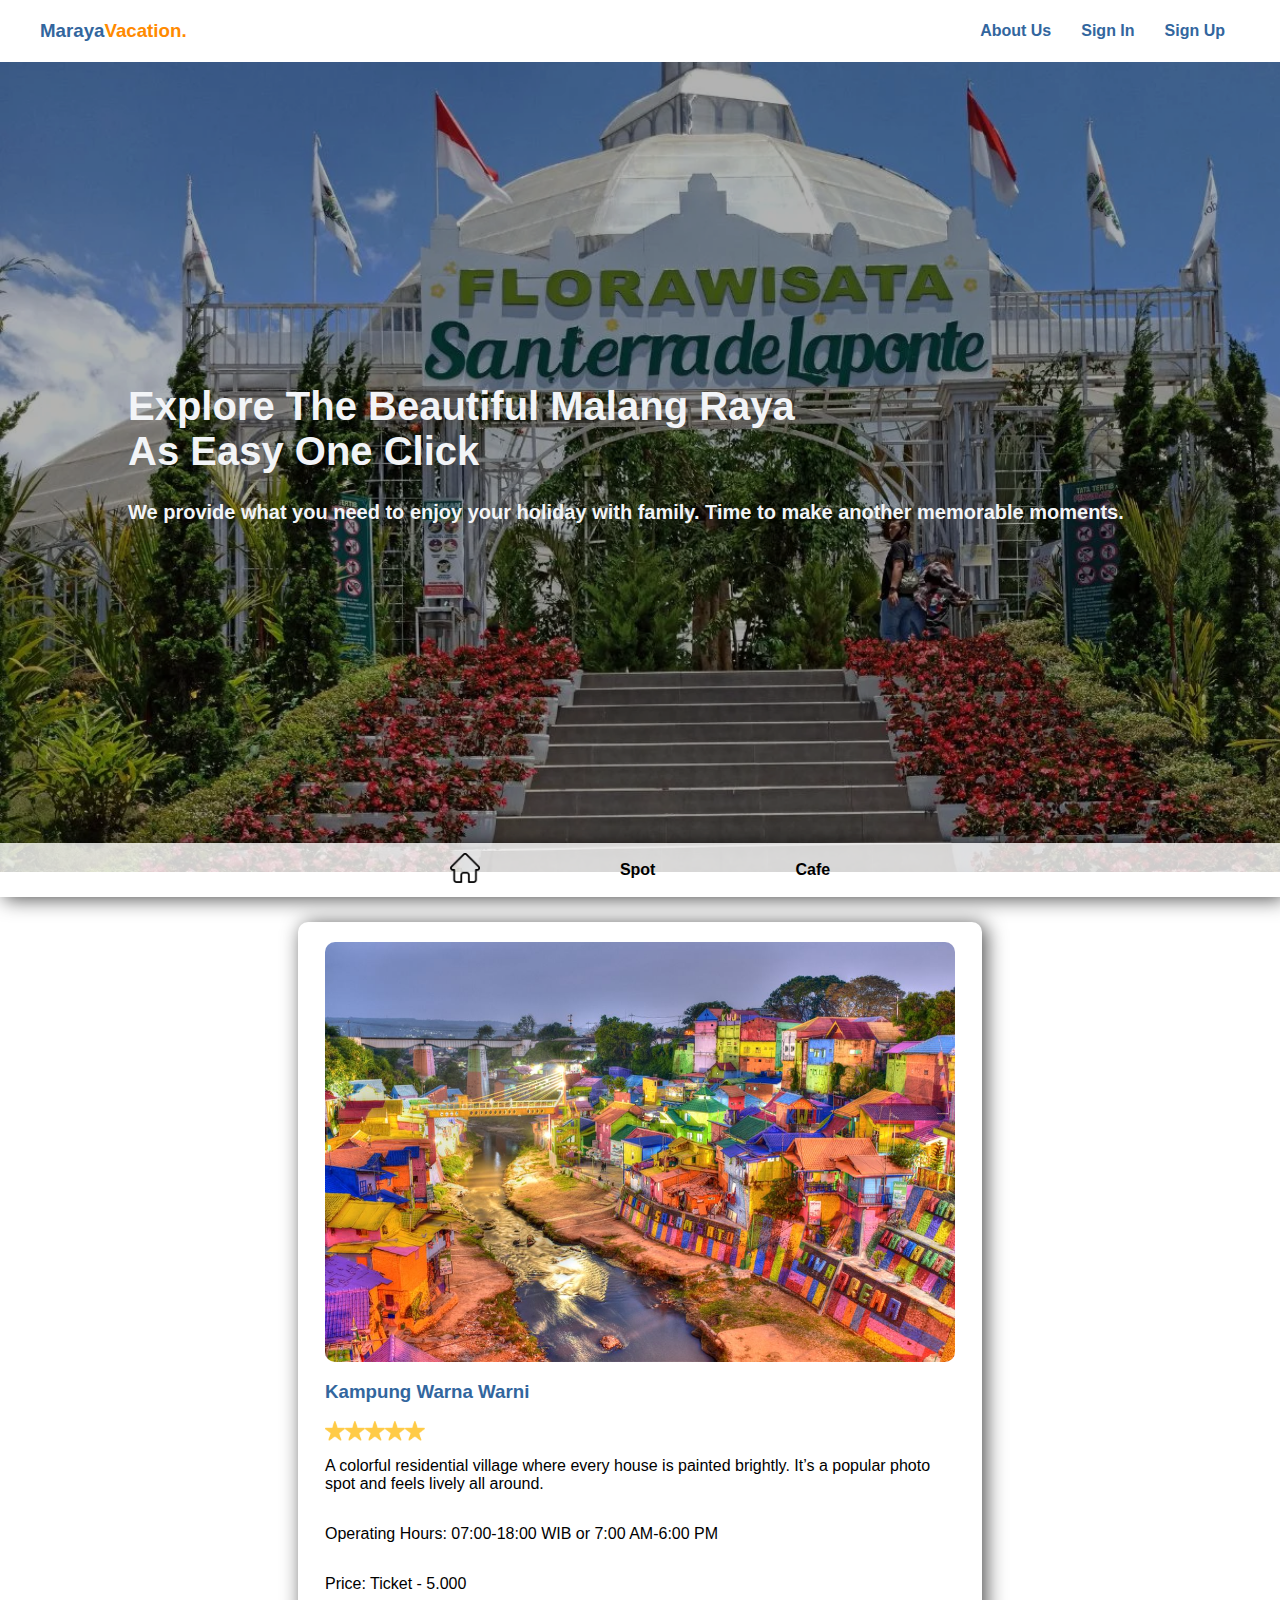
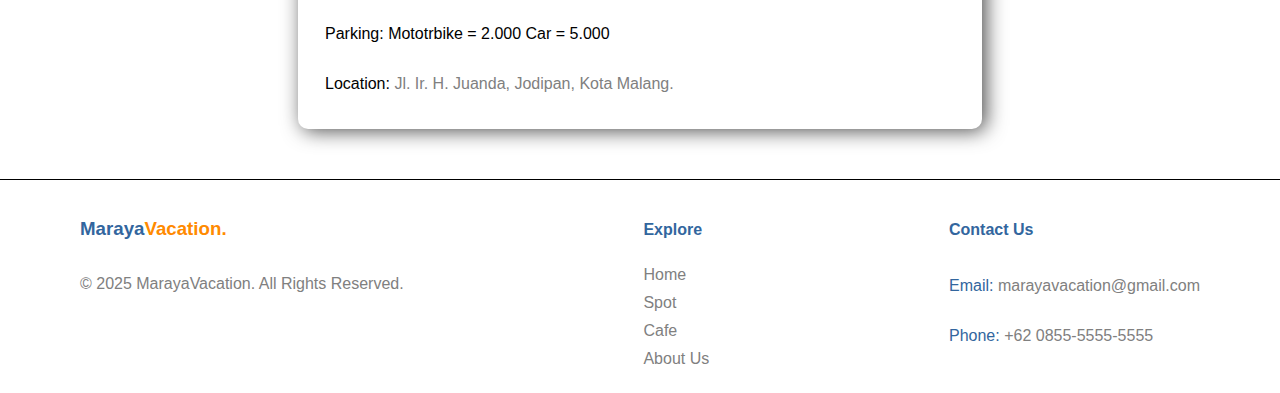
<file: kampung-warna-warni.html>
<!DOCTYPE html>
<html lang="en">
<head>
    <meta charset="UTF-8">
    <meta name="viewport" content="width=device-width, initial-scale=1.0">
    <title>Pariwisata</title>
    <link rel="stylesheet" href="main.css">
</head>
<body style="margin: 0; padding: 0;">

    <nav class="navigation">
        <div class="nav-header">
            <h3 id="color-navy">Maraya<span id="color-orange">Vacation.</span></h3>
        </div>
        <div class="nav-list">
            <div class="nav-a"><a href="">About Us</a></div>
            <div class="nav-a"><a href="">Sign In</a></div>
            <div class="nav-a"><a href="">Sign Up</a></div>
        </div>
    </nav>

    <div>
        <div class="home-hero">
        </div>

        <div class="home-hero-text">
            <h1>Explore The Beautiful Malang Raya<br>As Easy One Click</h1>
            <p>We provide what you need to enjoy your holiday with family. Time to make another memorable moments.</p>
        </div>
    </div>

    <nav  class="home-hero-nav">
        <div class="hero-nav-content">
            <a href="home-page.html"><img src="home.png" alt="homepage" width="30px" height="auto"></a>
            <a href="spot.html">Spot</a>
            <a href="cafe.html">Cafe</a>
        </div>
    </nav>
    

    <div class="home" id="Kampungwarnawarni">
        <div class="detail-content">
            <div class="pict-listing">
                <div class="flex-details">
                    <img src="kampungwarnawarni.jpg" alt="" id="pict-size" width="630px" height="auto">
                    <div class="description">
                        <h3 id="color-navy">Kampung Warna Warni</h3>
                        <div class="flex-image">
                            <img src="Star 1.png" alt="">
                            <img src="Star 1.png" alt="">
                            <img src="Star 1.png" alt="">
                            <img src="Star 1.png" alt="">
                            <img src="Star 1.png" alt="">
                        </div>
                        <p>A colorful residential village where every house is painted brightly. It’s a popular photo spot and feels lively all around.</p>
                        <p>Operating Hours: 07:00-18:00 WIB or 7:00 AM-6:00 PM</p>
                        <p>Price: Ticket - 5.000</p>
                        <p>Parking: Mototrbike = 2.000 Car = 5.000</p>
                        <p>Location: <a href="https://share.google/qIDljaDdyyzWQMyB3" id="location">
                            Jl. Ir. H. Juanda, Jodipan, Kota Malang.
                        </a></p>
                    </div>
                </div>
            </div>
        </div>
    </div>


    <footer>
        <div class="home-footer">
            <div class="footer-style">
                <h3 id="color-navy">Maraya<span id="color-orange">Vacation.</span></h3>
                <p style="color: grey;">© 2025 MarayaVacation. All Rights Reserved.</p>
            </div>

            <div class="footer-style">
                <h4 id="color-navy">Explore</h4>
                <a href="home-page.html">Home</a>
                <a href="spot.html">Spot</a>
                <a href="cafe.html">Cafe</a>
                <a href="">About Us</a>
            </div>

            <div class="footer-style">
                <h4 id="color-navy">Contact Us</h4>
                <p id="color-navy">Email: <a href="mailto:marayavacation@gmail.com">marayavacation@gmail.com</a></p>
                <p id="color-navy">Phone: <a href="tel:+62085555555555">+62 0855-5555-5555</a></p>
            </div>
        </div>
    </footer>

    
</body>
</html>
</file>
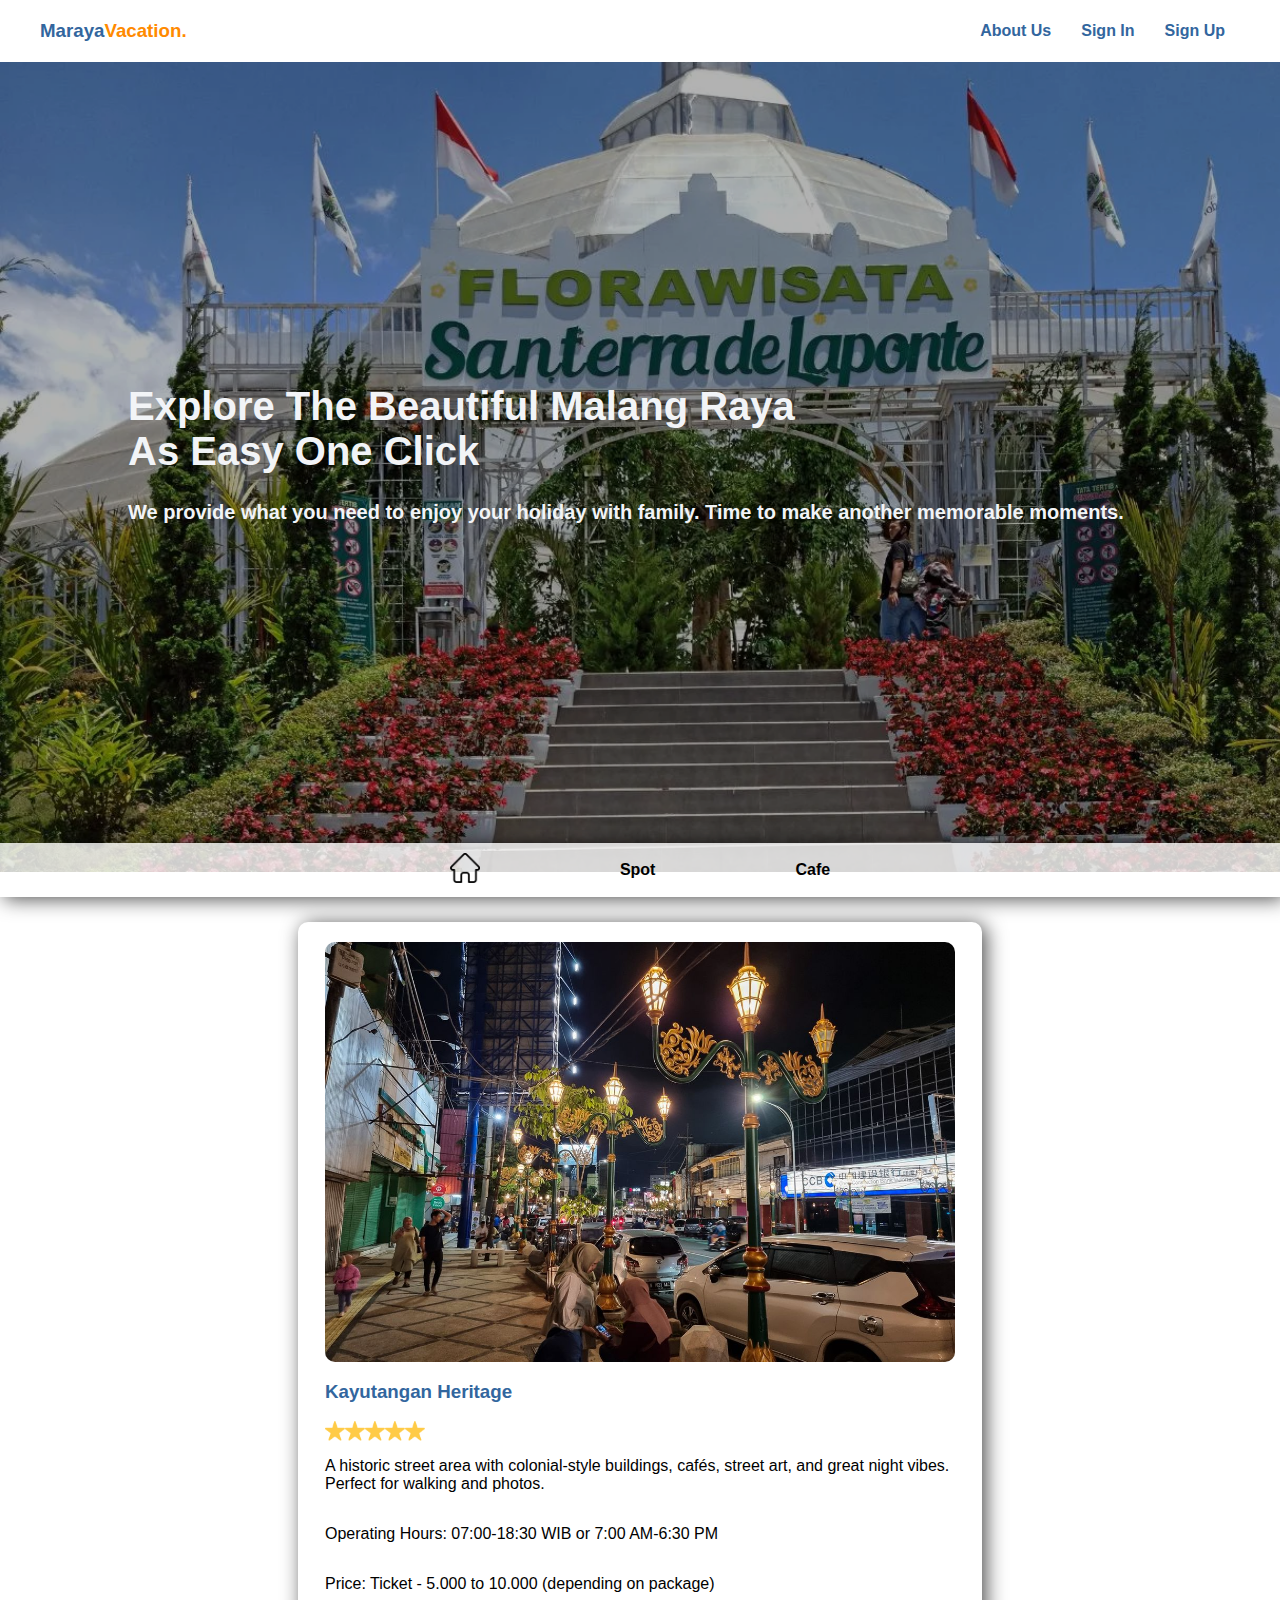
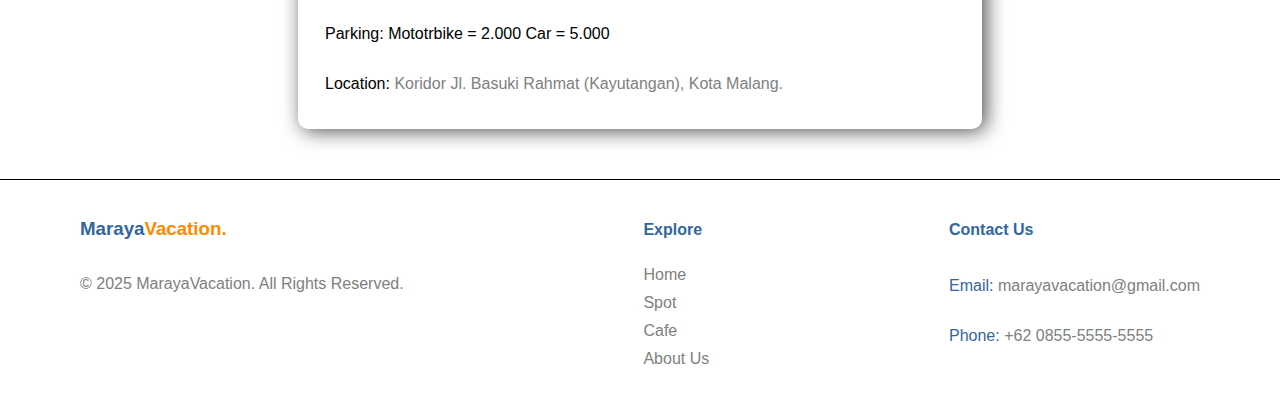
<file: kayutangan.html>
<!DOCTYPE html>
<html lang="en">
<head>
    <meta charset="UTF-8">
    <meta name="viewport" content="width=device-width, initial-scale=1.0">
    <title>Pariwisata</title>
    <link rel="stylesheet" href="main.css">
</head>
<body style="margin: 0; padding: 0;">

    <nav class="navigation">
        <div class="nav-header">
            <h3 id="color-navy">Maraya<span id="color-orange">Vacation.</span></h3>
        </div>
        <div class="nav-list">
            <div class="nav-a"><a href="">About Us</a></div>
            <div class="nav-a"><a href="">Sign In</a></div>
            <div class="nav-a"><a href="">Sign Up</a></div>
        </div>
    </nav>

    <div>
        <div class="home-hero">
        </div>

        <div class="home-hero-text">
            <h1>Explore The Beautiful Malang Raya<br>As Easy One Click</h1>
            <p>We provide what you need to enjoy your holiday with family. Time to make another memorable moments.</p>
        </div>
    </div>

    <nav  class="home-hero-nav">
        <div class="hero-nav-content">
            <a href="home-page.html"><img src="home.png" alt="homepage" width="30px" height="auto"></a>
            <a href="spot.html">Spot</a>
            <a href="cafe.html">Cafe</a>
        </div>
    </nav>
    

    <div class="home" id="Kayutangan">
        <div class="detail-content">
            <div class="pict-listing">
                <div class="flex-details">
                    <img src="Kayutangan.jpg" alt="" id="pict-size" width="630px" height="auto">
                    <div class="description">
                        <h3 id="color-navy">Kayutangan Heritage</h3>
                        <div class="flex-image">
                            <img src="Star 1.png" alt="">
                            <img src="Star 1.png" alt="">
                            <img src="Star 1.png" alt="">
                            <img src="Star 1.png" alt="">
                            <img src="Star 1.png" alt="">
                        </div>
                        <p>A historic street area with colonial-style buildings, cafés, street art, and great night vibes. Perfect for walking and photos.</p>
                        <p>Operating Hours: 07:00-18:30 WIB or 7:00 AM-6:30 PM</p>
                        <p>Price: Ticket - 5.000 to 10.000 (depending on package)</p>
                        <p>Parking: Mototrbike = 2.000 Car = 5.000</p>
                        <p>Location: <a href="https://maps.app.goo.gl/RHLxi9oLUJG1wGT87" id="location">
                            Koridor Jl. Basuki Rahmat (Kayutangan), Kota Malang.
                        </a></p>
                    </div>
                </div>
            </div>
        </div>
    </div>


    <footer>
        <div class="home-footer">
            <div class="footer-style">
                <h3 id="color-navy">Maraya<span id="color-orange">Vacation.</span></h3>
                <p style="color: grey;">© 2025 MarayaVacation. All Rights Reserved.</p>
            </div>

            <div class="footer-style">
                <h4 id="color-navy">Explore</h4>
                <a href="home-page.html">Home</a>
                <a href="spot.html">Spot</a>
                <a href="cafe.html">Cafe</a>
                <a href="">About Us</a>
            </div>

            <div class="footer-style">
                <h4 id="color-navy">Contact Us</h4>
                <p id="color-navy">Email: <a href="mailto:marayavacation@gmail.com">marayavacation@gmail.com</a></p>
                <p id="color-navy">Phone: <a href="tel:+62085555555555">+62 0855-5555-5555</a></p>
            </div>
        </div>
    </footer>

    
</body>
</html>
</file>
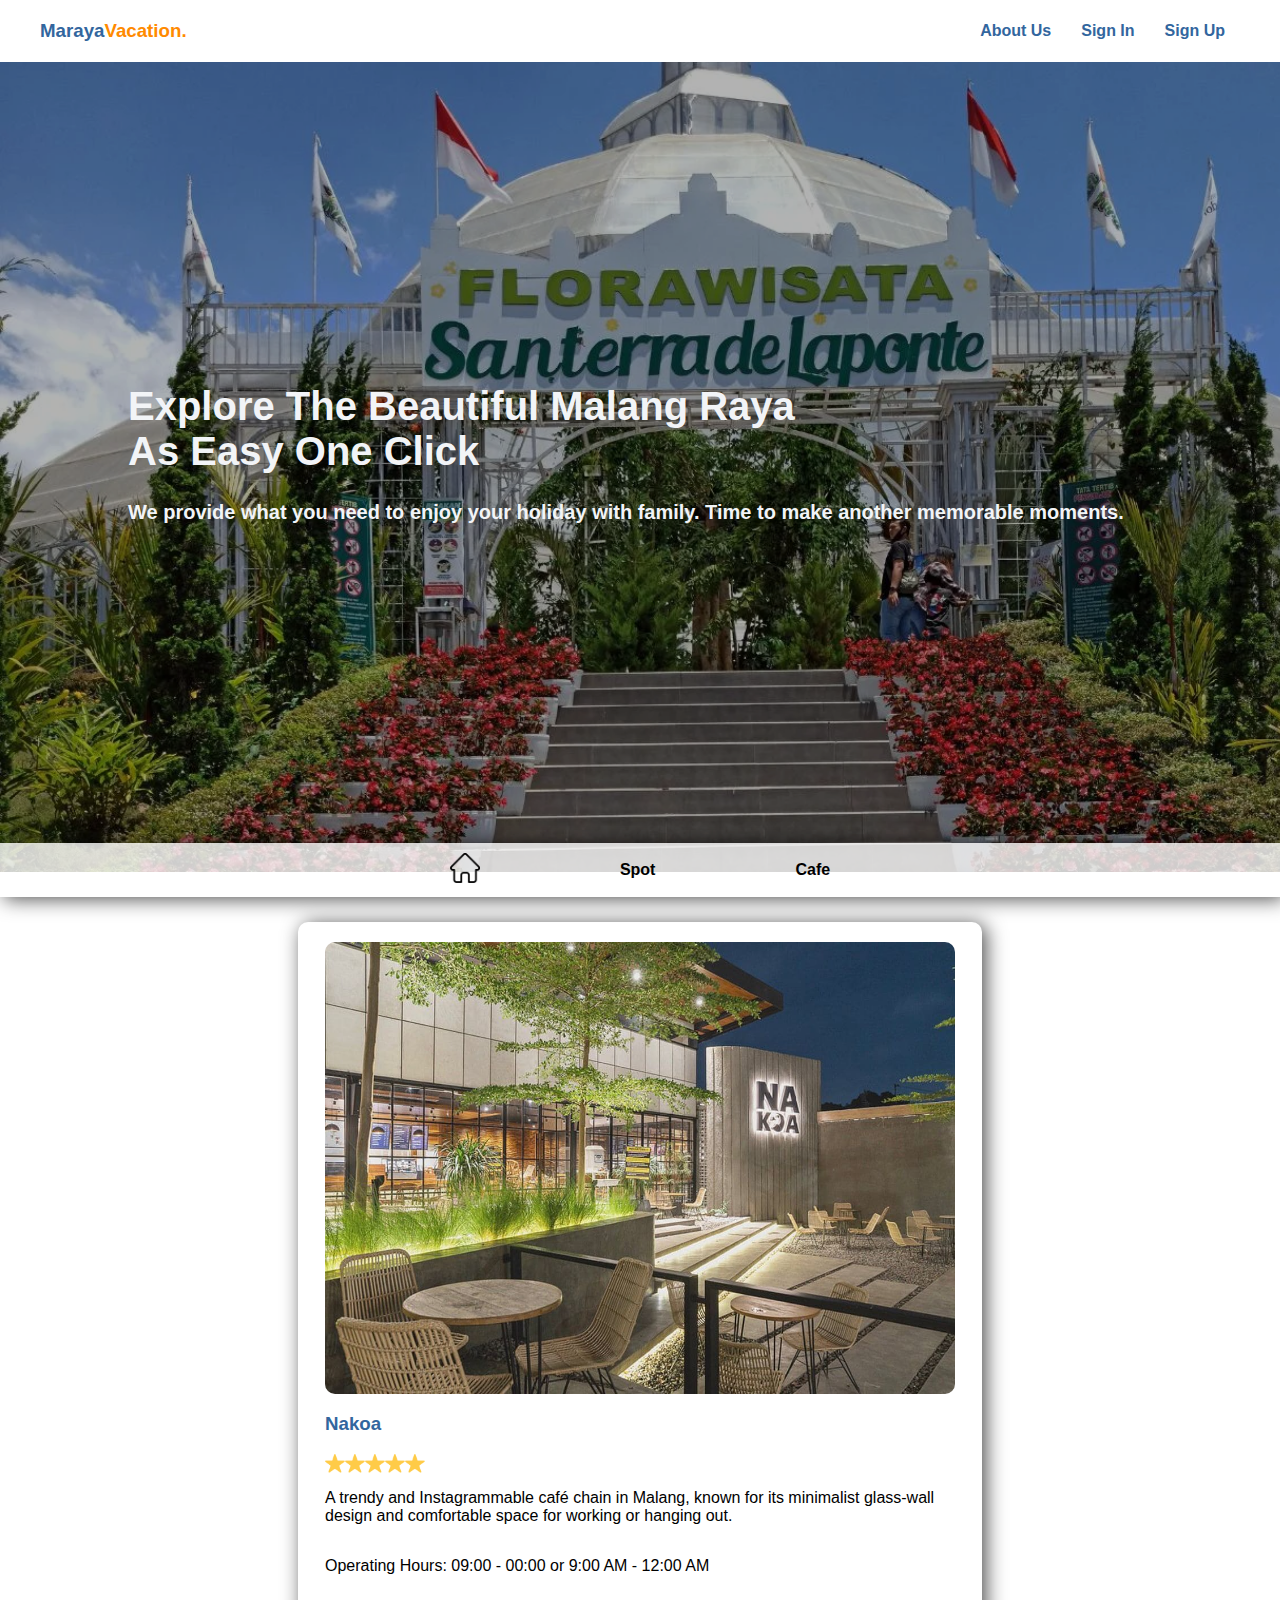
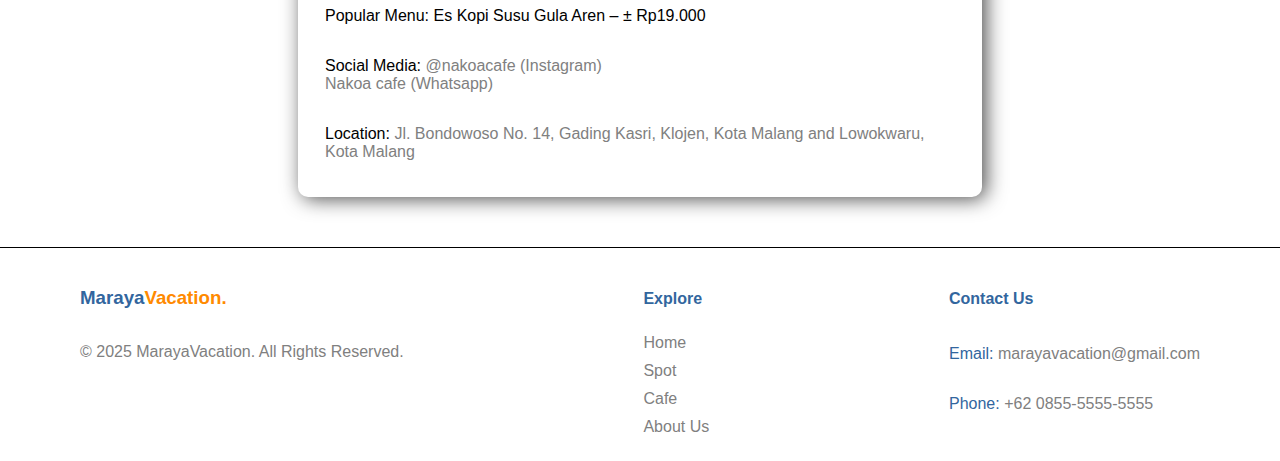
<file: nako.html>
<!DOCTYPE html>
<html lang="en">
<head>
    <meta charset="UTF-8">
    <meta name="viewport" content="width=device-width, initial-scale=1.0">
    <title>Pariwisata</title>
    <link rel="stylesheet" href="main.css">
</head>
<body style="margin: 0; padding: 0;">

    <nav class="navigation">
        <div class="nav-header">
            <h3 id="color-navy">Maraya<span id="color-orange">Vacation.</span></h3>
        </div>
        <div class="nav-list">
            <div class="nav-a"><a href="">About Us</a></div>
            <div class="nav-a"><a href="">Sign In</a></div>
            <div class="nav-a"><a href="">Sign Up</a></div>
        </div>
    </nav>

    <div>
        <div class="home-hero">
        </div>

        <div class="home-hero-text">
            <h1>Explore The Beautiful Malang Raya<br>As Easy One Click</h1>
            <p>We provide what you need to enjoy your holiday with family. Time to make another memorable moments.</p>
        </div>
    </div>

    <nav  class="home-hero-nav">
        <div class="hero-nav-content">
            <a href="home-page.html"><img src="home.png" alt="homepage" width="30px" height="auto"></a>
            <a href="spot.html">Spot</a>
            <a href="cafe.html">Cafe</a>
        </div>
    </nav>


    <div class="home" id="Nakoa">
        <div class="detail-content">
            <div class="pict-listing">
                <div class="flex-details">
                    <img src="Nakoa.jpg" alt="" id="pict-size" width="630px" height="auto">
                    <div class="description">
                        <h3 id="color-navy">Nakoa</h3>
                        <div class="flex-image">
                            <img src="Star 1.png" alt="">
                            <img src="Star 1.png" alt="">
                            <img src="Star 1.png" alt="">
                            <img src="Star 1.png" alt="">
                            <img src="Star 1.png" alt="">
                        </div>
                        <p>A trendy and Instagrammable café chain in Malang, known for its minimalist glass-wall design and comfortable space for working or hanging out.</p>
                        <p>Operating Hours: 09:00 - 00:00 or 9:00 AM - 12:00 AM</p>
                        <p>Popular Menu: Es Kopi Susu Gula Aren – ± Rp19.000</p>
                        <p>Social Media: <a href="https://www.instagram.com/nakoacafe/?hl=en" id="location">@nakoacafe (Instagram)<br></a>
                        <a href="tel:+62081234567890" id="location">Nakoa cafe (Whatsapp)</a></p>
                        <p>Location: <a href="https://maps.app.goo.gl/fdBjSpw9YZ9nMU6m6" id="location">
                            Jl. Bondowoso No. 14, Gading Kasri, Klojen, Kota Malang and Lowokwaru, Kota Malang
                        </a></p>
                    </div>
                </div>
            </div>
        </div>
    </div>


    <footer>
        <div class="home-footer">
            <div class="footer-style">
                <h3 id="color-navy">Maraya<span id="color-orange">Vacation.</span></h3>
                <p style="color: grey;">© 2025 MarayaVacation. All Rights Reserved.</p>
            </div>

            <div class="footer-style">
                <h4 id="color-navy">Explore</h4>
                <a href="home-page.html">Home</a>
                <a href="spot.html">Spot</a>
                <a href="cafe.html">Cafe</a>
                <a href="">About Us</a>
            </div>

            <div class="footer-style">
                <h4 id="color-navy">Contact Us</h4>
                <p id="color-navy">Email: <a href="mailto:marayavacation@gmail.com">marayavacation@gmail.com</a></p>
                <p id="color-navy">Phone: <a href="tel:+62085555555555">+62 0855-5555-5555</a></p>
            </div>
        </div>
    </footer>

    
</body>
</html>
</file>
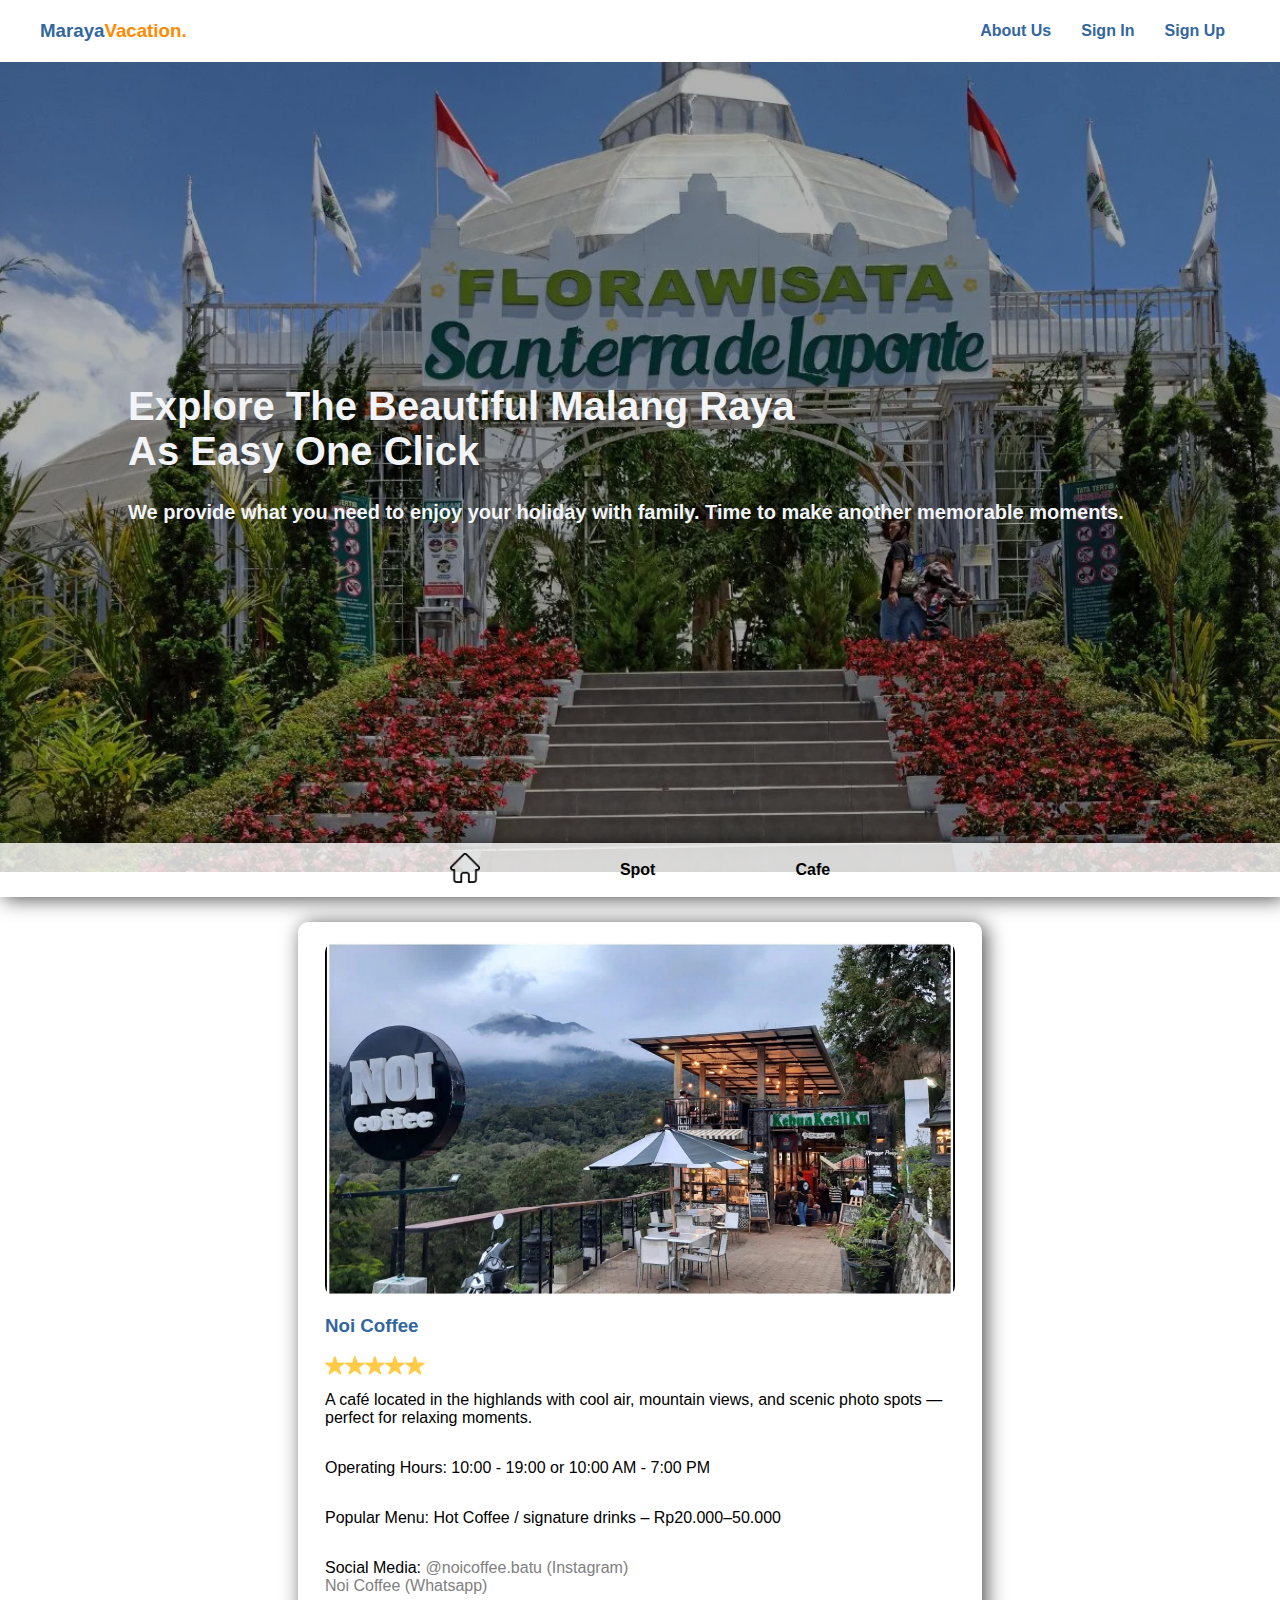
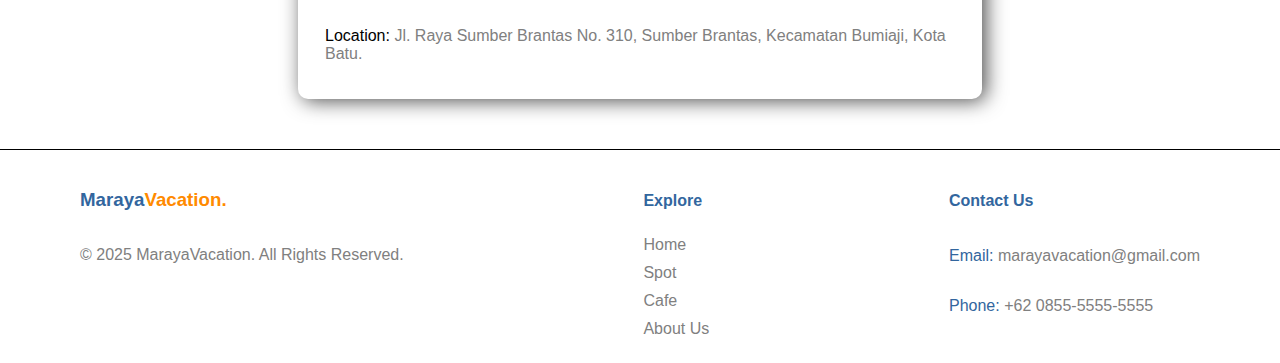
<file: Noi.html>
<!DOCTYPE html>
<html lang="en">
<head>
    <meta charset="UTF-8">
    <meta name="viewport" content="width=device-width, initial-scale=1.0">
    <title>Pariwisata</title>
    <link rel="stylesheet" href="main.css">
</head>
<body style="margin: 0; padding: 0;">

    <nav class="navigation">
        <div class="nav-header">
            <h3 id="color-navy">Maraya<span id="color-orange">Vacation.</span></h3>
        </div>
        <div class="nav-list">
            <div class="nav-a"><a href="">About Us</a></div>
            <div class="nav-a"><a href="">Sign In</a></div>
            <div class="nav-a"><a href="">Sign Up</a></div>
        </div>
    </nav>

    <div>
        <div class="home-hero">
        </div>

        <div class="home-hero-text">
            <h1>Explore The Beautiful Malang Raya<br>As Easy One Click</h1>
            <p>We provide what you need to enjoy your holiday with family. Time to make another memorable moments.</p>
        </div>
    </div>

    <nav  class="home-hero-nav">
        <div class="hero-nav-content">
            <a href="home-page.html"><img src="home.png" alt="homepage" width="30px" height="auto"></a>
            <a href="spot.html">Spot</a>
            <a href="cafe.html">Cafe</a>
        </div>
    </nav>


    <div class="home" id="Noi">
        <div class="detail-content">
            <div class="pict-listing">
                <div class="flex-details">
                    <img src="Noi-Cafe-Malang (1).jpg" alt="" id="pict-size" width="630px" height="auto">
                    <div class="description">
                        <h3 id="color-navy">Noi Coffee</h3>
                        <div class="flex-image">
                            <img src="Star 1.png" alt="">
                            <img src="Star 1.png" alt="">
                            <img src="Star 1.png" alt="">
                            <img src="Star 1.png" alt="">
                            <img src="Star 1.png" alt="">
                        </div>
                        <p>A café located in the highlands with cool air, mountain views, and scenic photo spots — perfect for relaxing moments.</p>
                        <p>Operating Hours: 10:00 - 19:00 or 10:00 AM - 7:00 PM</p>
                        <p>Popular Menu: Hot Coffee / signature drinks – Rp20.000–50.000</p>
                        <p>Social Media: <a href="https://www.instagram.com/noicoffee.batu/?hl=en" id="location">@noicoffee.batu (Instagram)<br></a>
                        <a href="tel:+62082251429242" id="location">Noi Coffee (Whatsapp)</a></p>
                        <p>Location: <a href="https://share.google/IG2FMX0W4mkea8IS9" id="location">
                            Jl. Raya Sumber Brantas No. 310, Sumber Brantas, Kecamatan Bumiaji, Kota Batu.
                        </a></p>
                    </div>
                </div>
            </div>
        </div>
    </div>

    <footer>
        <div class="home-footer">
            <div class="footer-style">
                <h3 id="color-navy">Maraya<span id="color-orange">Vacation.</span></h3>
                <p style="color: grey;">© 2025 MarayaVacation. All Rights Reserved.</p>
            </div>

            <div class="footer-style">
                <h4 id="color-navy">Explore</h4>
                <a href="home-page.html">Home</a>
                <a href="spot.html">Spot</a>
                <a href="cafe.html">Cafe</a>
                <a href="">About Us</a>
            </div>

            <div class="footer-style">
                <h4 id="color-navy">Contact Us</h4>
                <p id="color-navy">Email: <a href="mailto:marayavacation@gmail.com">marayavacation@gmail.com</a></p>
                <p id="color-navy">Phone: <a href="tel:+62085555555555">+62 0855-5555-5555</a></p>
            </div>
        </div>
    </footer>

    
</body>
</html>
</file>
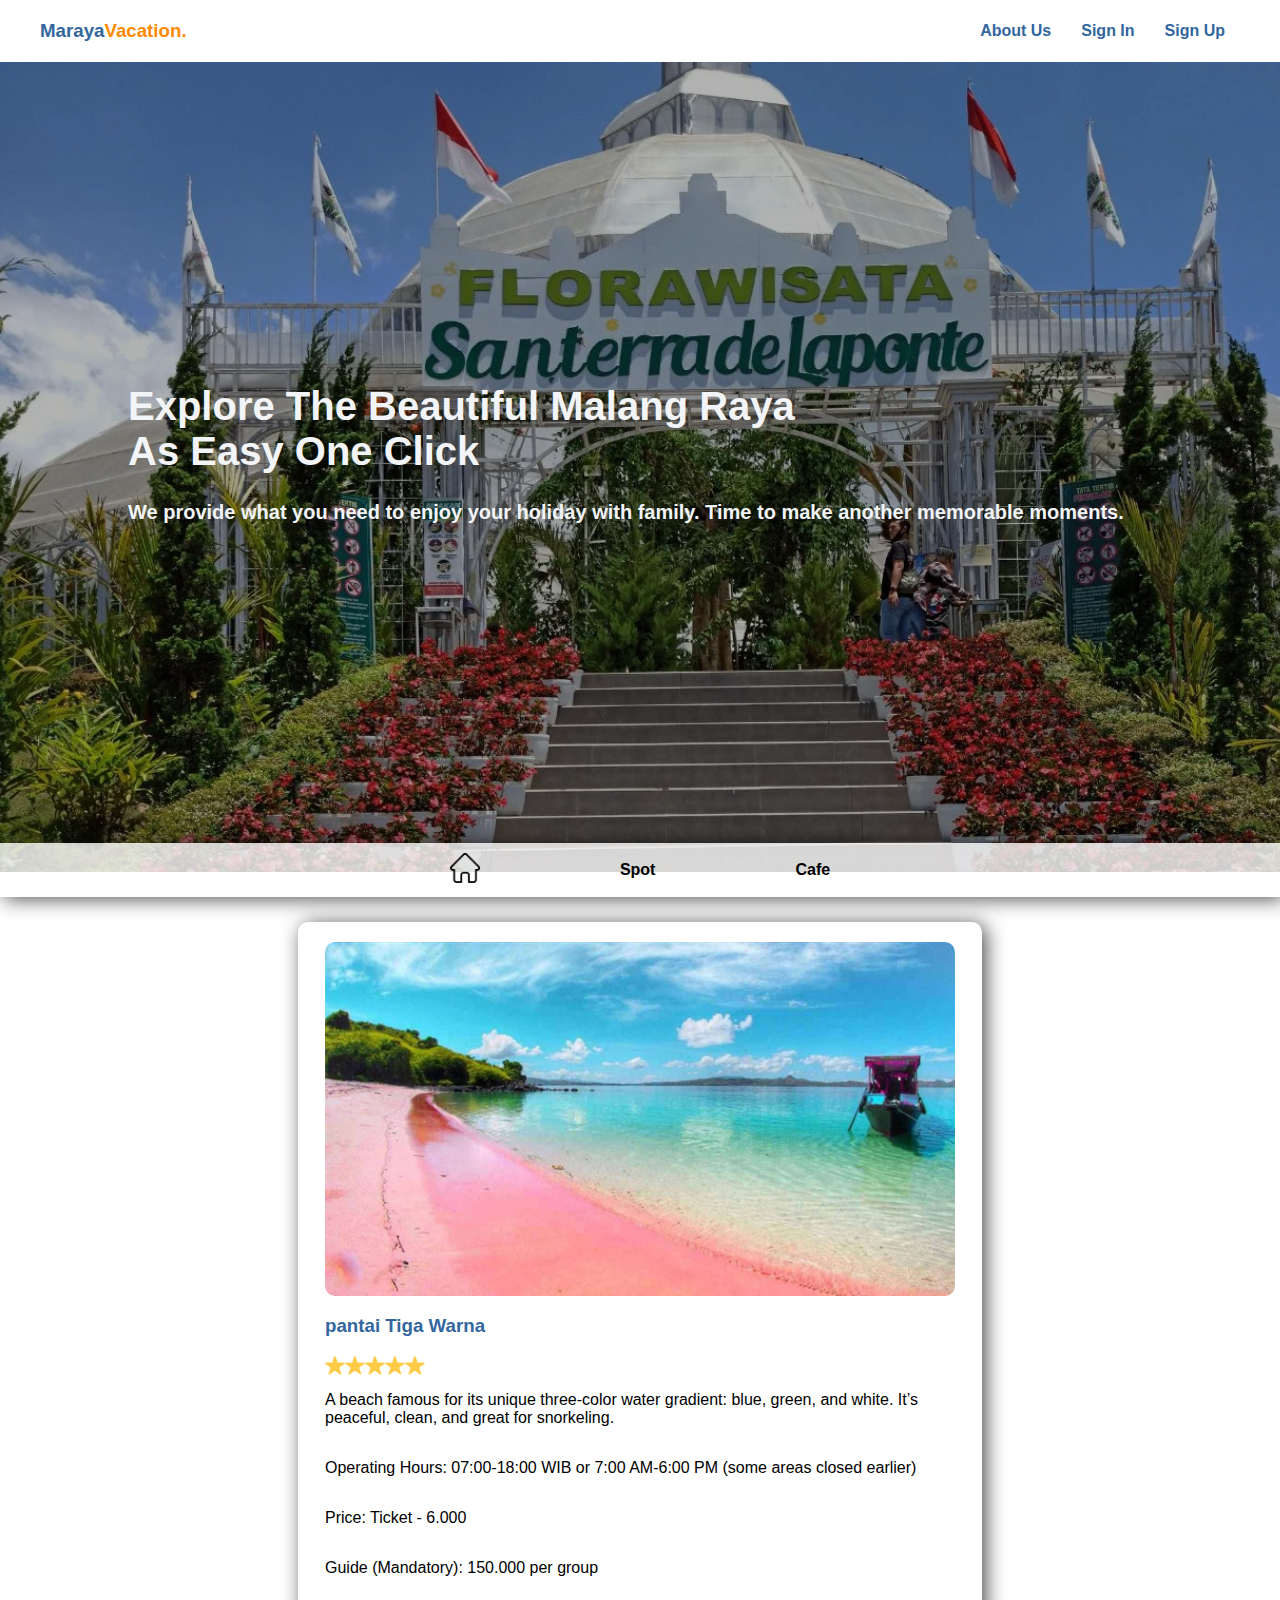
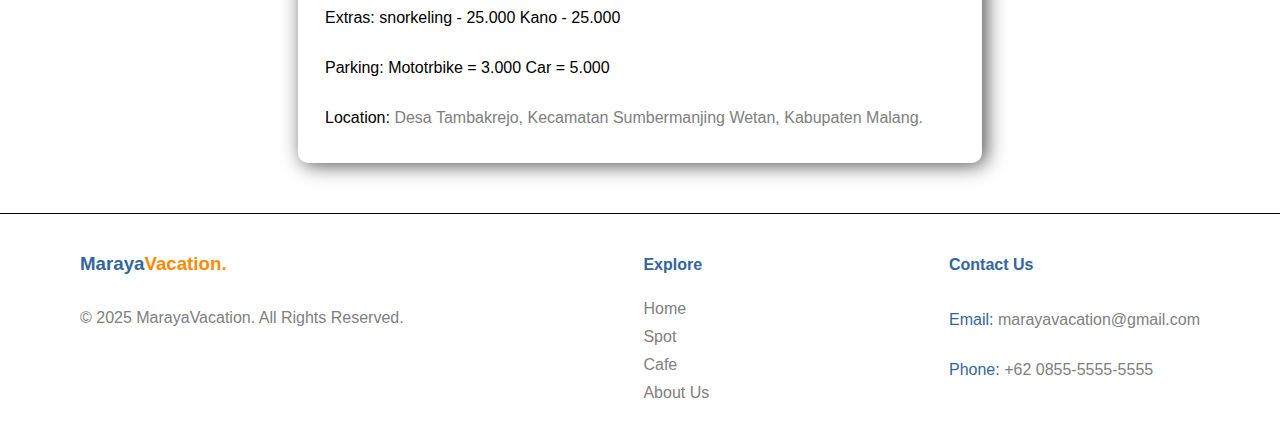
<file: pantai-tiga-warna.html>
<!DOCTYPE html>
<html lang="en">
<head>
    <meta charset="UTF-8">
    <meta name="viewport" content="width=device-width, initial-scale=1.0">
    <title>Pariwisata</title>
    <link rel="stylesheet" href="main.css">
</head>
<body style="margin: 0; padding: 0;">

    <nav class="navigation">
        <div class="nav-header">
            <h3 id="color-navy">Maraya<span id="color-orange">Vacation.</span></h3>
        </div>
        <div class="nav-list">
            <div class="nav-a"><a href="">About Us</a></div>
            <div class="nav-a"><a href="">Sign In</a></div>
            <div class="nav-a"><a href="">Sign Up</a></div>
        </div>
    </nav>

    <div>
        <div class="home-hero">
        </div>

        <div class="home-hero-text">
            <h1>Explore The Beautiful Malang Raya<br>As Easy One Click</h1>
            <p>We provide what you need to enjoy your holiday with family. Time to make another memorable moments.</p>
        </div>
    </div>

    <nav  class="home-hero-nav">
        <div class="hero-nav-content">
            <a href="home-page.html"><img src="home.png" alt="homepage" width="30px" height="auto"></a>
            <a href="spot.html">Spot</a>
            <a href="cafe.html">Cafe</a>
        </div>
    </nav>
   

    <div class="home" id="Pantaitigawarna">
        <div class="detail-content">
            <div class="pict-listing">
                <div class="flex-details">
                    <img src="Pantai.jpg" alt="" id="pict-size" width="630px" height="auto">
                    <div class="description">
                        <h3 id="color-navy">pantai Tiga Warna</h3>
                        <div class="flex-image">
                            <img src="Star 1.png" alt="">
                            <img src="Star 1.png" alt="">
                            <img src="Star 1.png" alt="">
                            <img src="Star 1.png" alt="">
                            <img src="Star 1.png" alt="">
                        </div>
                        <p>A beach famous for its unique three-color water gradient: blue, green, and white. It’s peaceful, clean, and great for snorkeling.</p>
                        <p>Operating Hours: 07:00-18:00 WIB or 7:00 AM-6:00 PM (some areas closed earlier)</p>
                        <p>Price: Ticket - 6.000</p>
                        <p>Guide (Mandatory): 150.000 per group</p>
                        <p>Extras: snorkeling - 25.000 Kano - 25.000</p>
                        <p>Parking: Mototrbike = 3.000 Car = 5.000</p>
                        <p>Location: <a href="https://share.google/G9iakJEoHTlAsrfYv" id="location">
                            Desa Tambakrejo, Kecamatan Sumbermanjing Wetan, Kabupaten Malang.
                        </a></p>
                    </div>
                </div>
            </div>
        </div>
    </div>


    <footer>
        <div class="home-footer">
            <div class="footer-style">
                <h3 id="color-navy">Maraya<span id="color-orange">Vacation.</span></h3>
                <p style="color: grey;">© 2025 MarayaVacation. All Rights Reserved.</p>
            </div>

            <div class="footer-style">
                <h4 id="color-navy">Explore</h4>
                <a href="home-page.html">Home</a>
                <a href="spot.html">Spot</a>
                <a href="cafe.html">Cafe</a>
                <a href="">About Us</a>
            </div>

            <div class="footer-style">
                <h4 id="color-navy">Contact Us</h4>
                <p id="color-navy">Email: <a href="mailto:marayavacation@gmail.com">marayavacation@gmail.com</a></p>
                <p id="color-navy">Phone: <a href="tel:+62085555555555">+62 0855-5555-5555</a></p>
            </div>
        </div>
    </footer>

    
</body>
</html>
</file>
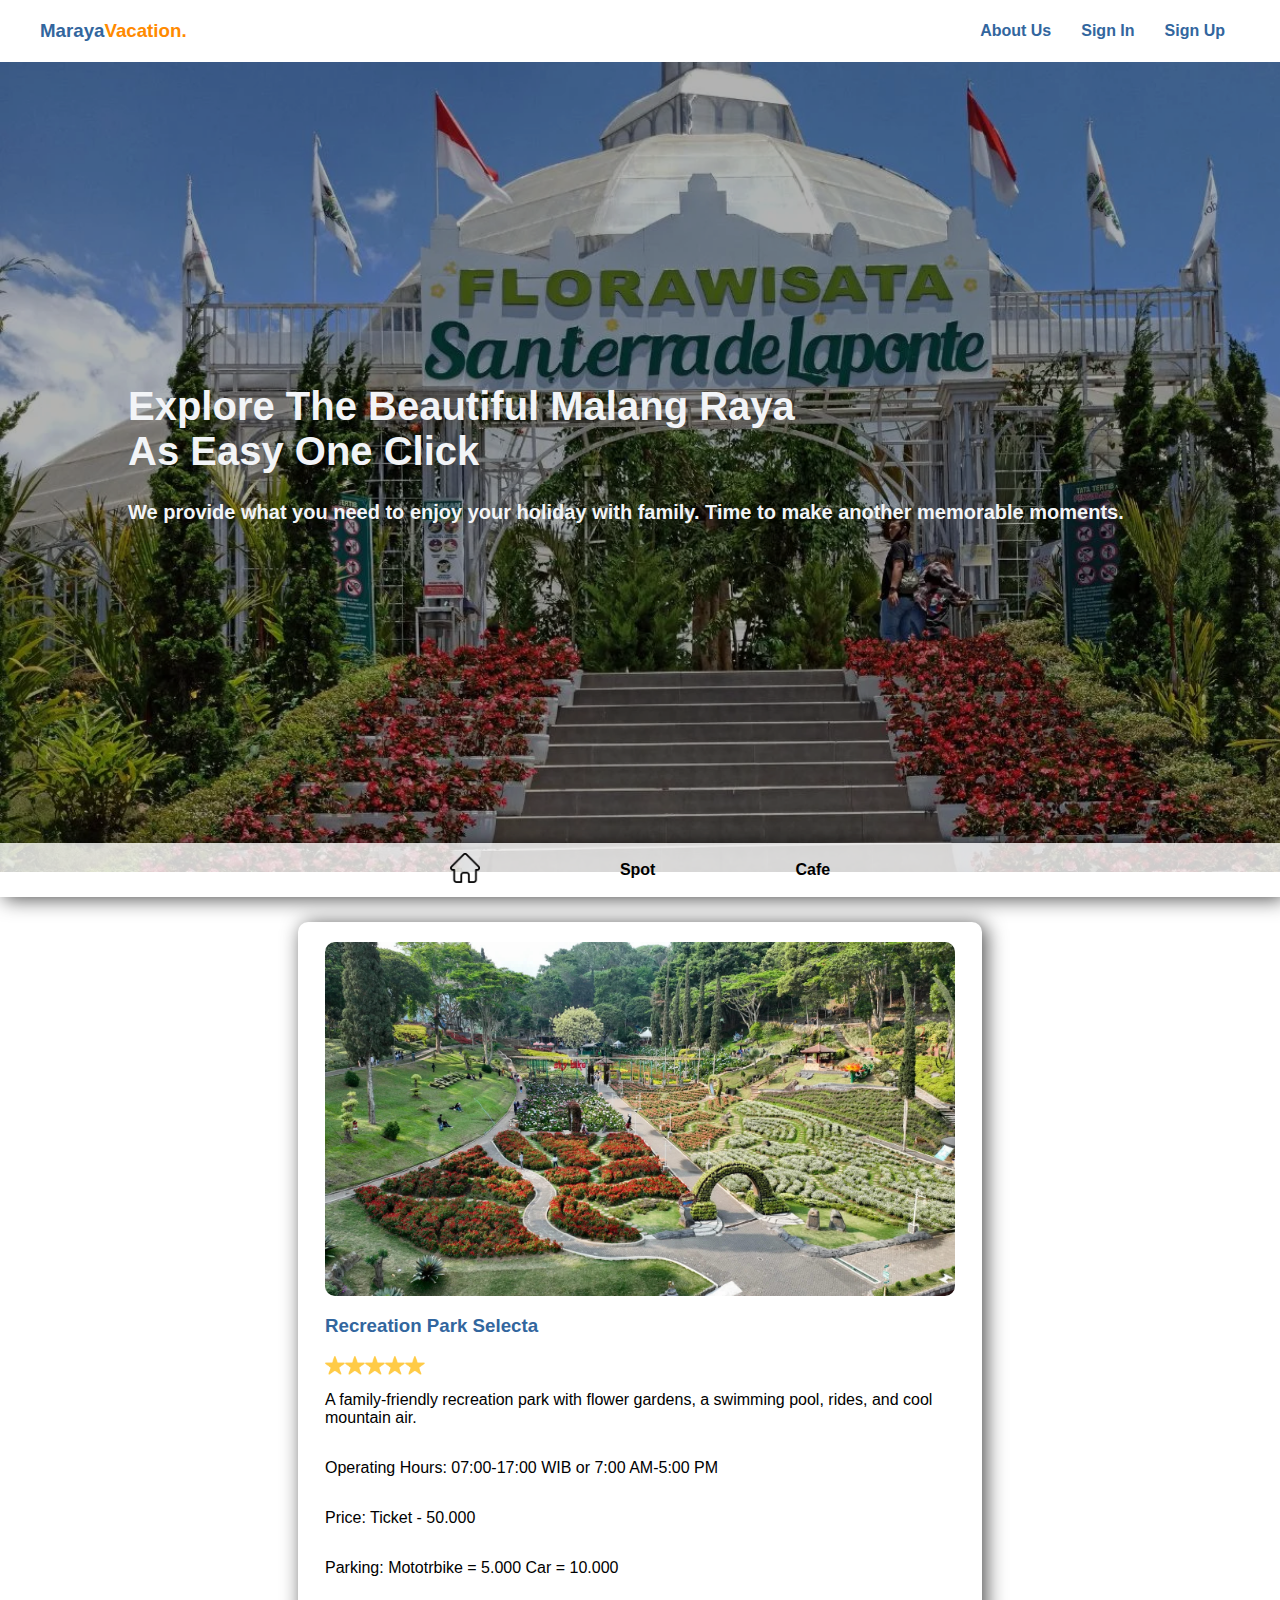
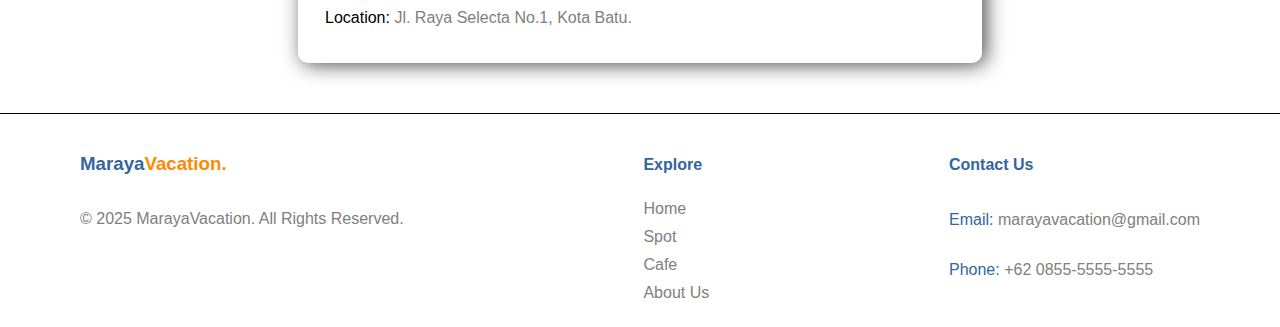
<file: selecta.html>
<!DOCTYPE html>
<html lang="en">
<head>
    <meta charset="UTF-8">
    <meta name="viewport" content="width=device-width, initial-scale=1.0">
    <title>Pariwisata</title>
    <link rel="stylesheet" href="main.css">
</head>
<body style="margin: 0; padding: 0;">

    <nav class="navigation">
        <div class="nav-header">
            <h3 id="color-navy">Maraya<span id="color-orange">Vacation.</span></h3>
        </div>
        <div class="nav-list">
            <div class="nav-a"><a href="">About Us</a></div>
            <div class="nav-a"><a href="">Sign In</a></div>
            <div class="nav-a"><a href="">Sign Up</a></div>
        </div>
    </nav>

    <div>
        <div class="home-hero">
        </div>

        <div class="home-hero-text">
            <h1>Explore The Beautiful Malang Raya<br>As Easy One Click</h1>
            <p>We provide what you need to enjoy your holiday with family. Time to make another memorable moments.</p>
        </div>
    </div>

    <nav  class="home-hero-nav">
        <div class="hero-nav-content">
            <a href="home-page.html"><img src="home.png" alt="homepage" width="30px" height="auto"></a>
            <a href="spot.html">Spot</a>
            <a href="cafe.html">Cafe</a>
        </div>
    </nav>


    <div class="home" id="Selecta">
        <div class="detail-content">
            <div class="pict-listing">
                <div class="flex-details">
                    <img src="Selecta (1).jpg" alt="" id="pict-size" width="630px" height="auto">
                    <div class="description">
                        <h3 id="color-navy">Recreation Park Selecta</h3>
                        <div class="flex-image">
                            <img src="Star 1.png" alt="">
                            <img src="Star 1.png" alt="">
                            <img src="Star 1.png" alt="">
                            <img src="Star 1.png" alt="">
                            <img src="Star 1.png" alt="">
                        </div>
                        <p>A family-friendly recreation park with flower gardens, a swimming pool, rides, and cool mountain air.</p>
                        <p>Operating Hours: 07:00-17:00 WIB or 7:00 AM-5:00 PM</p>
                        <p>Price: Ticket - 50.000</p>
                        <p>Parking: Mototrbike = 5.000 Car = 10.000</p>
                        <p>Location: <a href="https://share.google/VzO0X3bPcoTExH8m9" id="location">
                            Jl. Raya Selecta No.1, Kota Batu.
                        </a></p>
                    </div>
                </div>
            </div>
        </div>
    </div>


    <footer>
        <div class="home-footer">
            <div class="footer-style">
                <h3 id="color-navy">Maraya<span id="color-orange">Vacation.</span></h3>
                <p style="color: grey;">© 2025 MarayaVacation. All Rights Reserved.</p>
            </div>

            <div class="footer-style">
                <h4 id="color-navy">Explore</h4>
                <a href="home-page.html">Home</a>
                <a href="spot.html">Spot</a>
                <a href="cafe.html">Cafe</a>
                <a href="">About Us</a>
            </div>

            <div class="footer-style">
                <h4 id="color-navy">Contact Us</h4>
                <p id="color-navy">Email: <a href="mailto:marayavacation@gmail.com">marayavacation@gmail.com</a></p>
                <p id="color-navy">Phone: <a href="tel:+62085555555555">+62 0855-5555-5555</a></p>
            </div>
        </div>
    </footer>

    
</body>
</html>
</file>
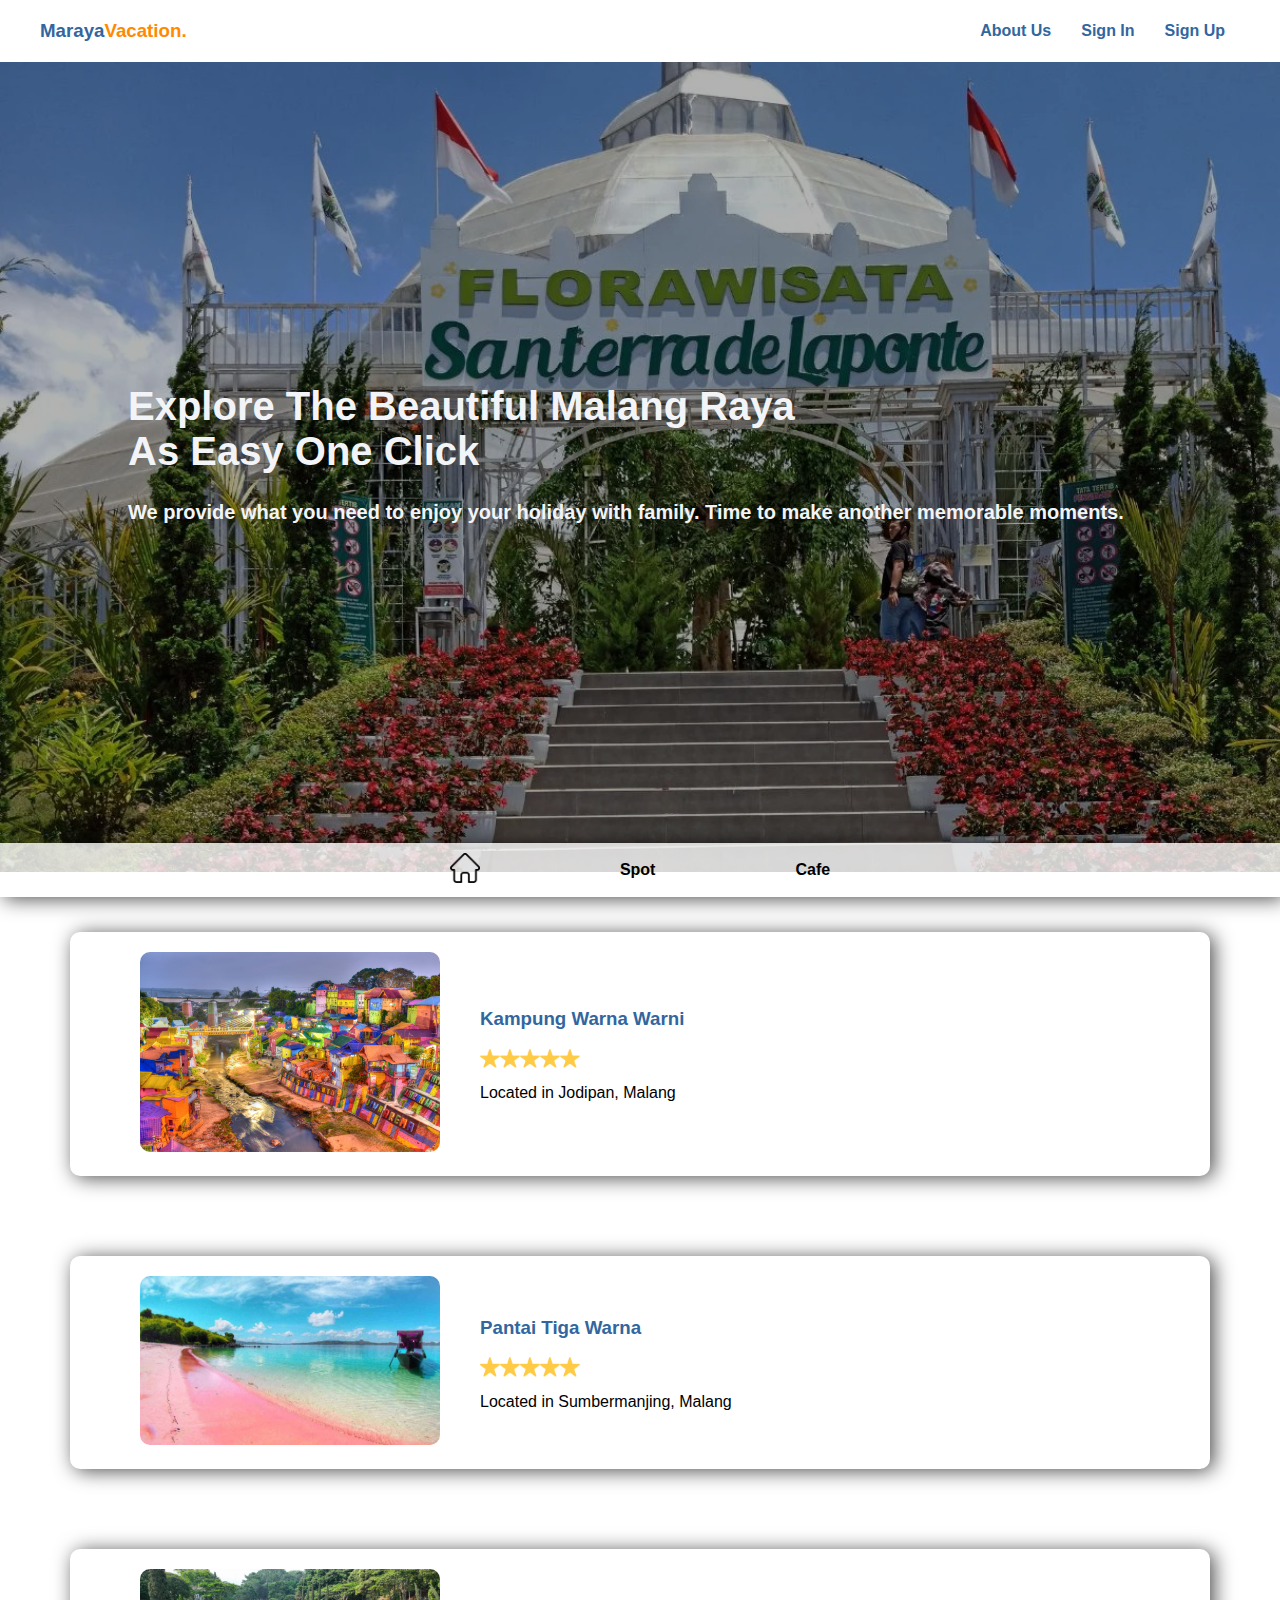
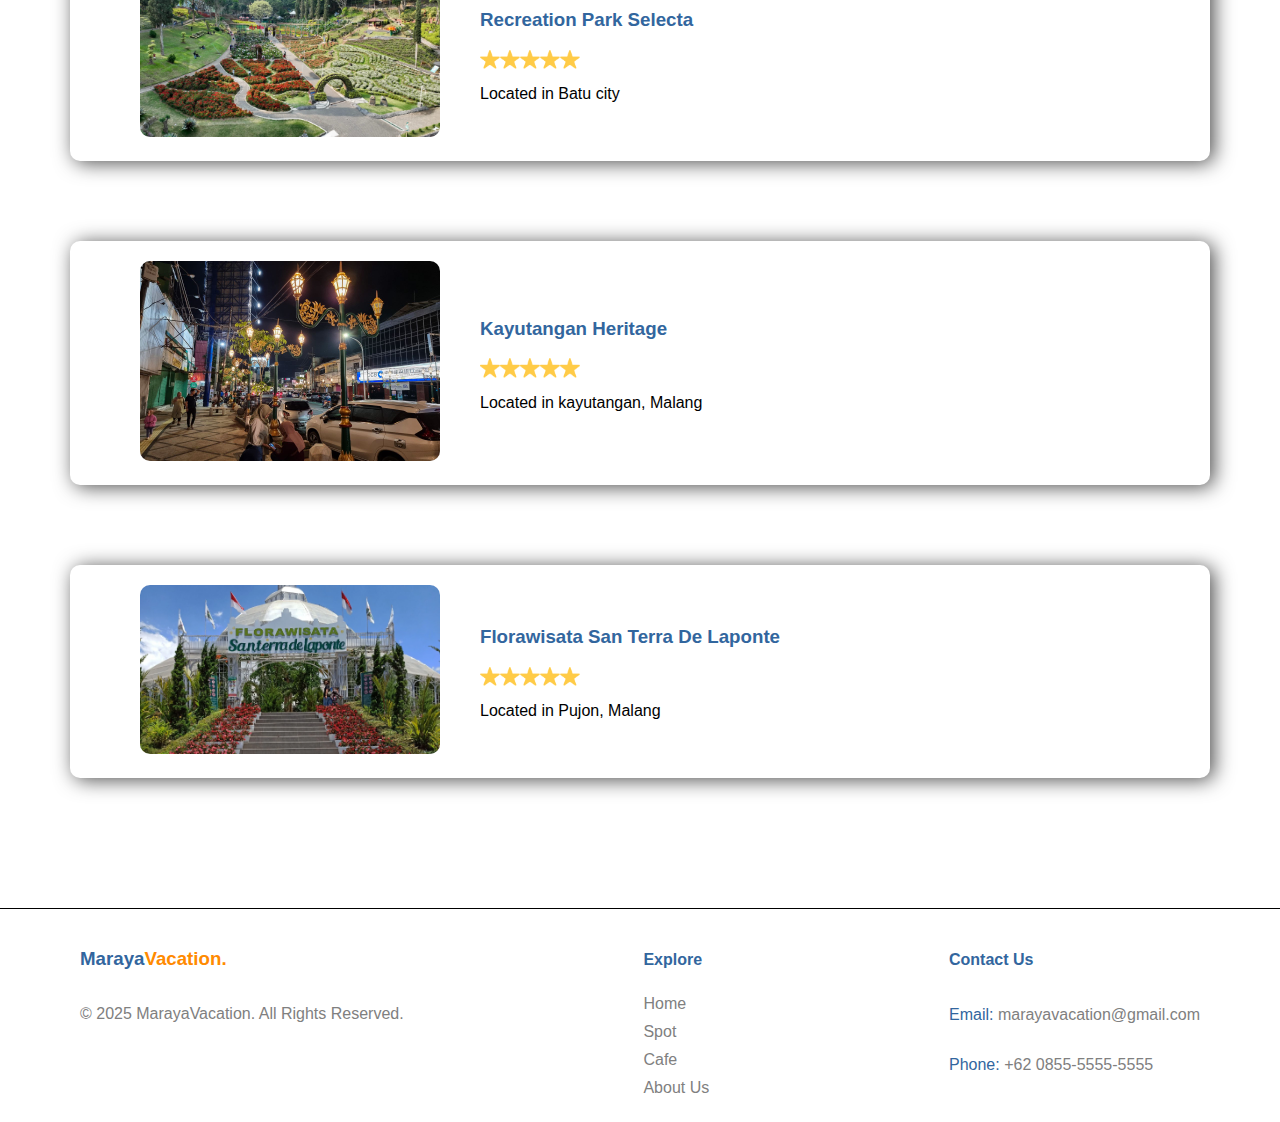
<file: spot.html>
<!DOCTYPE html>
<html lang="en">
<head>
    <meta charset="UTF-8">
    <meta name="viewport" content="width=device-width, initial-scale=1.0">
    <title>Pariwisata</title>
    <link rel="stylesheet" href="main.css">
</head>
<body style="margin: 0; padding: 0;">
    
    <nav class="navigation">
        <div class="nav-header">
            <h3 id="color-navy">Maraya<span id="color-orange">Vacation.</span></h3>
        </div>
        <div class="nav-list">
            <div class="nav-a"><a href="">About Us</a></div>
            <div class="nav-a"><a href="">Sign In</a></div>
            <div class="nav-a"><a href="">Sign Up</a></div>
        </div>
    </nav>

    <div>
        <div class="home-hero">
        </div>

        <div class="home-hero-text">
            <h1>Explore The Beautiful Malang Raya<br>As Easy One Click</h1>
            <p>We provide what you need to enjoy your holiday with family. Time to make another memorable moments.</p>
        </div>
    </div>

    <nav  class="home-hero-nav">
        <div class="hero-nav-content">
            <a href="home-page.html"><img src="home.png" alt="homepage" width="30px" height="auto"></a>
            <a href="spot.html">Spot</a>
            <a href="cafe.html">Cafe</a>
        </div>
    </nav>

    <div>
        <div class="home">
            <div class="home-content">
                <div>
                    <div class="flex-item">
                        <a href="kampung-warna-warni.html"><img src="kampungwarnawarni.jpg" alt="" id="pict-size" width="300px" height="auto"></a>
                        <div class="text-details">
                            <h3 id="color-navy">Kampung Warna Warni</h3>
                            <div class="flex-image">
                                <img src="Star 1.png" alt="">
                                <img src="Star 1.png" alt="">
                                <img src="Star 1.png" alt="">
                                <img src="Star 1.png" alt="">
                                <img src="Star 1.png" alt="">
                            </div>
                            <p>Located in Jodipan, Malang</p>
                        </div>
                    </div>
                </div>
            </div>

            <div class="home-content">
                <div>
                    <div class="flex-item">
                        <a href="pantai-tiga-warna.html"><img src="Pantai.jpg" alt="" id="pict-size" width="300px" height="auto"></a>
                        <div class="text-details">
                            <h3 id="color-navy">Pantai Tiga Warna</h3>
                            <div class="flex-image">
                                <img src="Star 1.png" alt="">
                                <img src="Star 1.png" alt="">
                                <img src="Star 1.png" alt="">
                                <img src="Star 1.png" alt="">
                                <img src="Star 1.png" alt="">
                            </div>
                            <p>Located in Sumbermanjing, Malang</p>
                        </div>
                    </div>
                </div>
            </div>

            <div class="home-content">
                <div>
                    <div class="flex-item">
                        <a href="selecta.html"><img src="Selecta (1).jpg" alt="" id="pict-size" width="300px" height="auto">
                        <div class="text-details"></a>
                            <h3 id="color-navy">Recreation Park Selecta</h3>
                            <div class="flex-image">
                                <img src="Star 1.png" alt="">
                                <img src="Star 1.png" alt="">
                                <img src="Star 1.png" alt="">
                                <img src="Star 1.png" alt="">
                                <img src="Star 1.png" alt="">
                            </div>
                            <p>Located in Batu city</p>
                        </div>
                    </div>
                </div>
            </div>

            <div class="home-content">
                <div>
                    <div class="flex-item">
                        <a href="kayutangan.html"><img src="Kayutangan.jpg" alt="" id="pict-size" width="300px" height="auto">
                        <div class="text-details"></a>
                            <h3 id="color-navy">Kayutangan Heritage</h3>
                            <div class="flex-image">
                                <img src="Star 1.png" alt="">
                                <img src="Star 1.png" alt="">
                                <img src="Star 1.png" alt="">
                                <img src="Star 1.png" alt="">
                                <img src="Star 1.png" alt="">
                            </div>
                            <p>Located in kayutangan, Malang</p>
                        </div>
                    </div>
                </div>
            </div>

            <div class="home-content">
                <div>
                    <div class="flex-item">
                        <a href="delaponte.html"><img src="delaponte.jpg" alt="" id="pict-size" width="300px" height="auto">
                        <div class="text-details"></a>
                            <h3 id="color-navy">Florawisata San Terra De Laponte</h3>
                            <div class="flex-image">
                                <img src="Star 1.png" alt="">
                                <img src="Star 1.png" alt="">
                                <img src="Star 1.png" alt="">
                                <img src="Star 1.png" alt="">
                                <img src="Star 1.png" alt="">
                            </div>
                            <p>Located in Pujon, Malang</p>
                        </div>
                    </div>
                </div>
            </div>
        </div>
    </div>

    <footer>
        <div class="home-footer">
            <div class="footer-style">
                <h3 id="color-navy">Maraya<span id="color-orange">Vacation.</span></h3>
                <p style="color: grey;">© 2025 MarayaVacation. All Rights Reserved.</p>
            </div>

            <div class="footer-style">
                <h4 id="color-navy">Explore</h4>
                <a href="home-page.html">Home</a>
                <a href="spot.html">Spot</a>
                <a href="cafe.html">Cafe</a>
                <a href="">About Us</a>
            </div>

            <div class="footer-style">
                <h4 id="color-navy">Contact Us</h4>
                <p id="color-navy">Email: <a href="mailto:marayavacation@gmail.com">marayavacation@gmail.com</a></p>
                <p id="color-navy">Phone: <a href="tel:+62085555555555">+62 0855-5555-5555</a></p>
            </div>
        </div>
    </footer>

</body>
</html>
</file>
<file: main.css>
* {
  font-family: Arial, Helvetica, sans-serif;
}

.navigation {
  display: flex;
  justify-content: space-between;
  align-items: center;
  padding: 20px 40px;
  border: none;
  box-shadow: rgba(0, 0, 0, 0.699) 4px 2px 20px;
}

.nav-header h3 {
  margin: 0;
  padding: 0;
}

.nav-list {
  display: flex;
  flex-direction: row;
  justify-content: space-around;
}

.nav-a a {
  text-decoration: none;
  padding: 5px 15px;
  font-weight: 600;
  font-size: 16px;
  color: #32669e;
}

.nav-a a:hover {
  background-color: #ff8a00;
  color: #f2f4f7;
  border-radius: 5px;
  transition: 0.3s;
}

.home-hero {
  margin: 0;
  padding: 0;
  position: relative;
  background-image: url(delaponte.jpg);
  background-size: cover;
  filter: brightness(70%);
  height: 90vh;
}

.home-hero-text {
  position: absolute;
  font-weight: bolder;
  font-size: 20px;
  top: 50%;
  left: 10%;
  transform: translateY(-50%);
  color: #f2f4f7;
}

.home-hero-nav {
  position: absolute;
  bottom: 3px;
  left: 50%;
  transform: translateX(-50%);
  display: flex;
  background-color: rgba(255, 255, 255, 0.8);
  width: 100%;
  box-shadow: rgba(0, 0, 0, 0.699) 4px 2px 20px;
  justify-content: center;
}

.hero-nav-content {
  display: flex;
  align-items: center;
  padding: 10px 20px;
  gap: 20px;
}

.hero-nav-content a {
  text-decoration: none;
  font-weight: 600;
  padding: 0 60px;
  font-size: 16px;
  color: black;
}

.home {
  padding: 50px 70px;
}

.home-content {
  display: flex;
  flex-direction: column;
  border-radius: 10px;
  margin: 10px 0 80px 0;
  padding: 20px 70px;
  box-shadow: rgba(0, 0, 0, 0.699) 4px 2px 20px;
}

.pict-listing {
  display: flex;
  flex-direction: row;
  gap: 40px;
  justify-content: center;
}

.text-details {
  padding: 0 40px;
  display: flex;
  flex-direction: column;
  justify-content: center;
}

.flex-item {
  display: flex;
}

.detail-option {
  display: flex;
  flex-direction: row;
  justify-content: center;
  gap: 10px;
  margin-top: 30px;
}

.detail-option a {
  text-decoration: none;
  padding: 10px 20px;
  color: black;
  border-bottom: 2px solid black;
  font-weight: 800;
}

.flex-details {
  display: flex;
  flex-direction: column;
}

.detail-content {
  display: flex;
  flex-direction: column;
  border-radius: 10px;
  margin: 0 20%;
  padding: 20px 50px;
  box-shadow: rgba(0, 0, 0, 0.699) 4px 2px 20px;
}

.description {
  display: flex;
  flex-direction: column;
}

#location {
  text-decoration: none;
  color: grey;
}

.flex-image {
  display: flex;
}

.flex-image img {
  width: 20px;
  height: auto;
}

.btn-explore {
  display: flex;
  justify-content: center;
  margin-bottom: 80px;
}

.btn-explore a {
  text-decoration: none;
  padding: 20px 40px;
  background-color: #ff8a00;
  color: #f2f4f7;
  font-weight: 800;
  border-radius: 5px;
}

.home-list {
  display: flex;
  flex-direction: row;
  justify-content: center;
  border-radius: 10px;
  gap: 90px;
  margin: 10px 0px;
  padding: 20px 50px;
  box-shadow: rgba(0, 0, 0, 0.699) 4px 2px 20px;
}

.home-list a {
  text-decoration: none;
  color: black;
  font-weight: 500;
  list-style: none;
  line-height: 35px;
}

ul {
  list-style: none;
}

footer {
  margin: 0;
  padding: 20px 80px;
  border-top: 1px solid black;
}

.home-footer {
  display: flex;
  flex-direction: row;
  justify-content: space-between;
  align-items: first baseline;
}

.footer-style {
  display: flex;
  flex-direction: column;
}

.footer-style a {
  text-decoration: none;
  color: grey;
  margin: 5px 0;
}
#pict-size {
  border-radius: 10px;
}
#color-navy {
  color: #32669e;
}
#color-orange {
  color: #ff8a00;
}
#color-grey {
  color: #f2f4f7;
}
</file>
